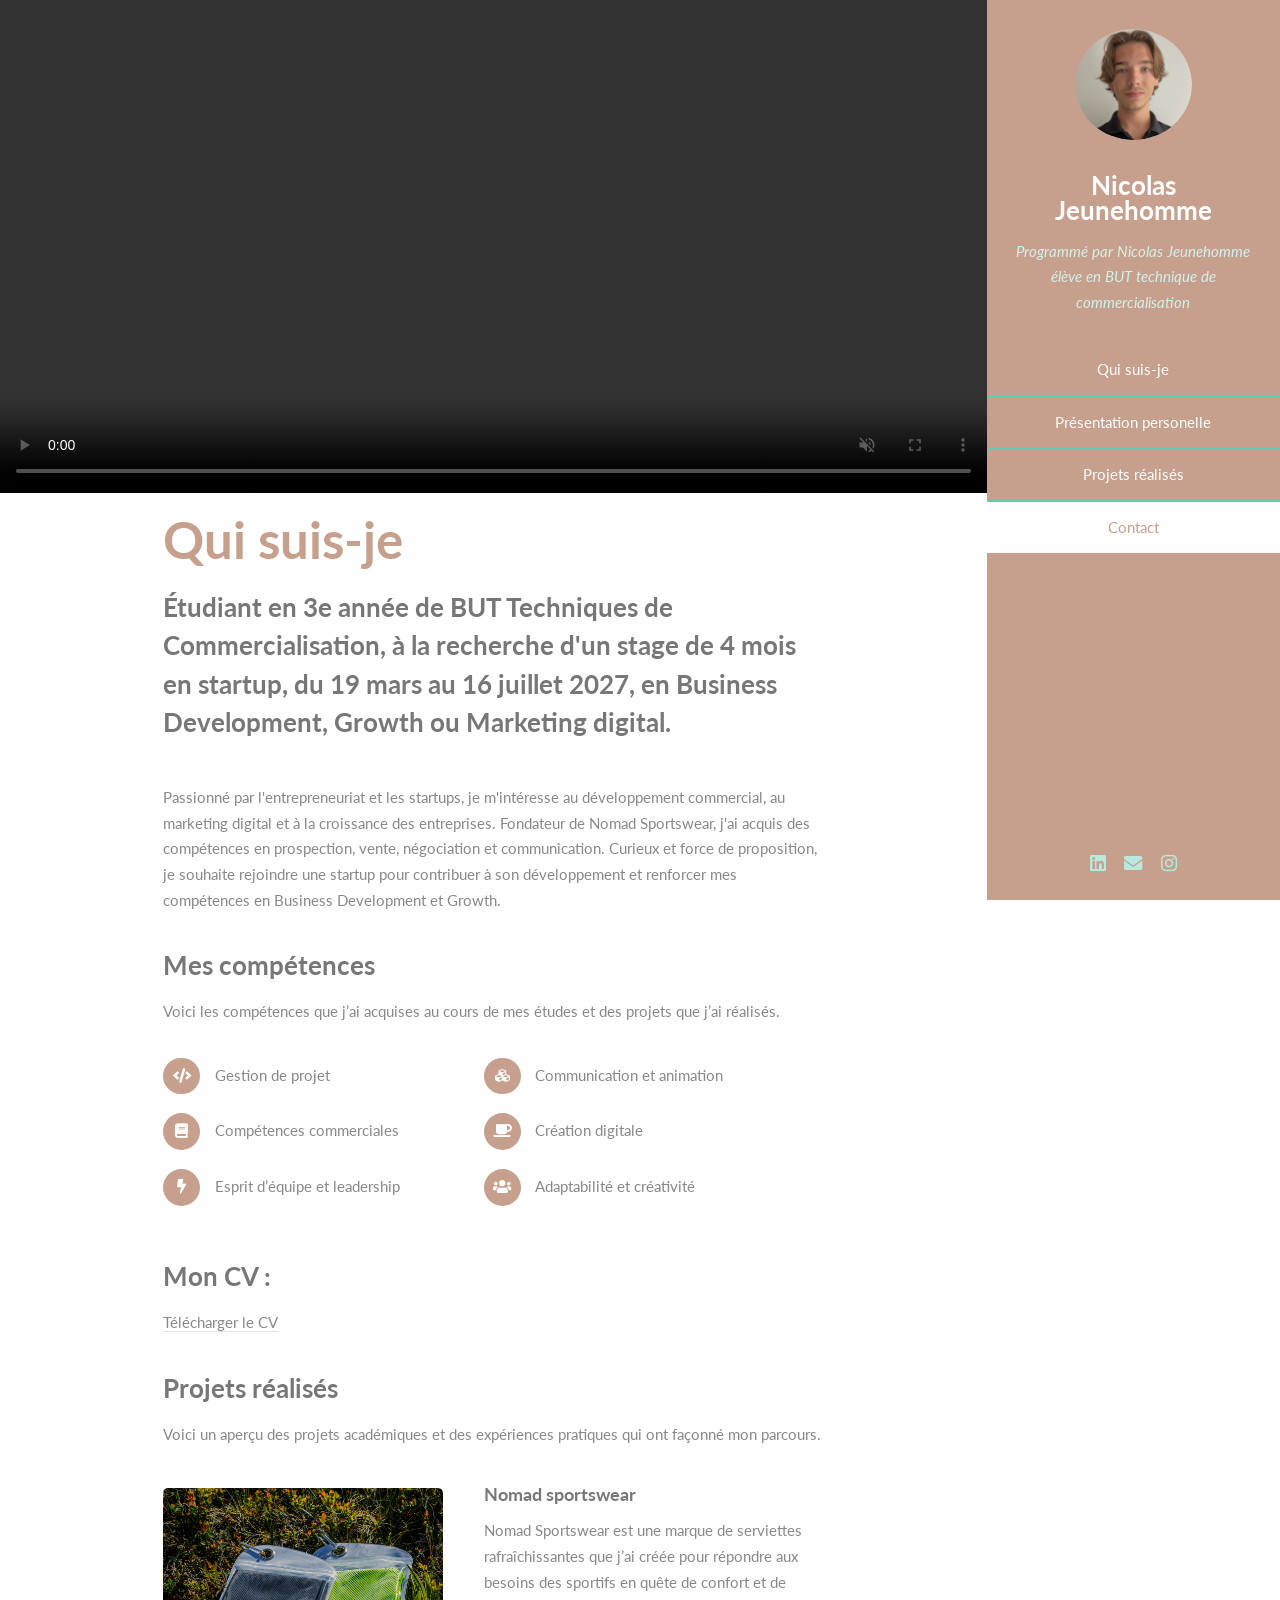
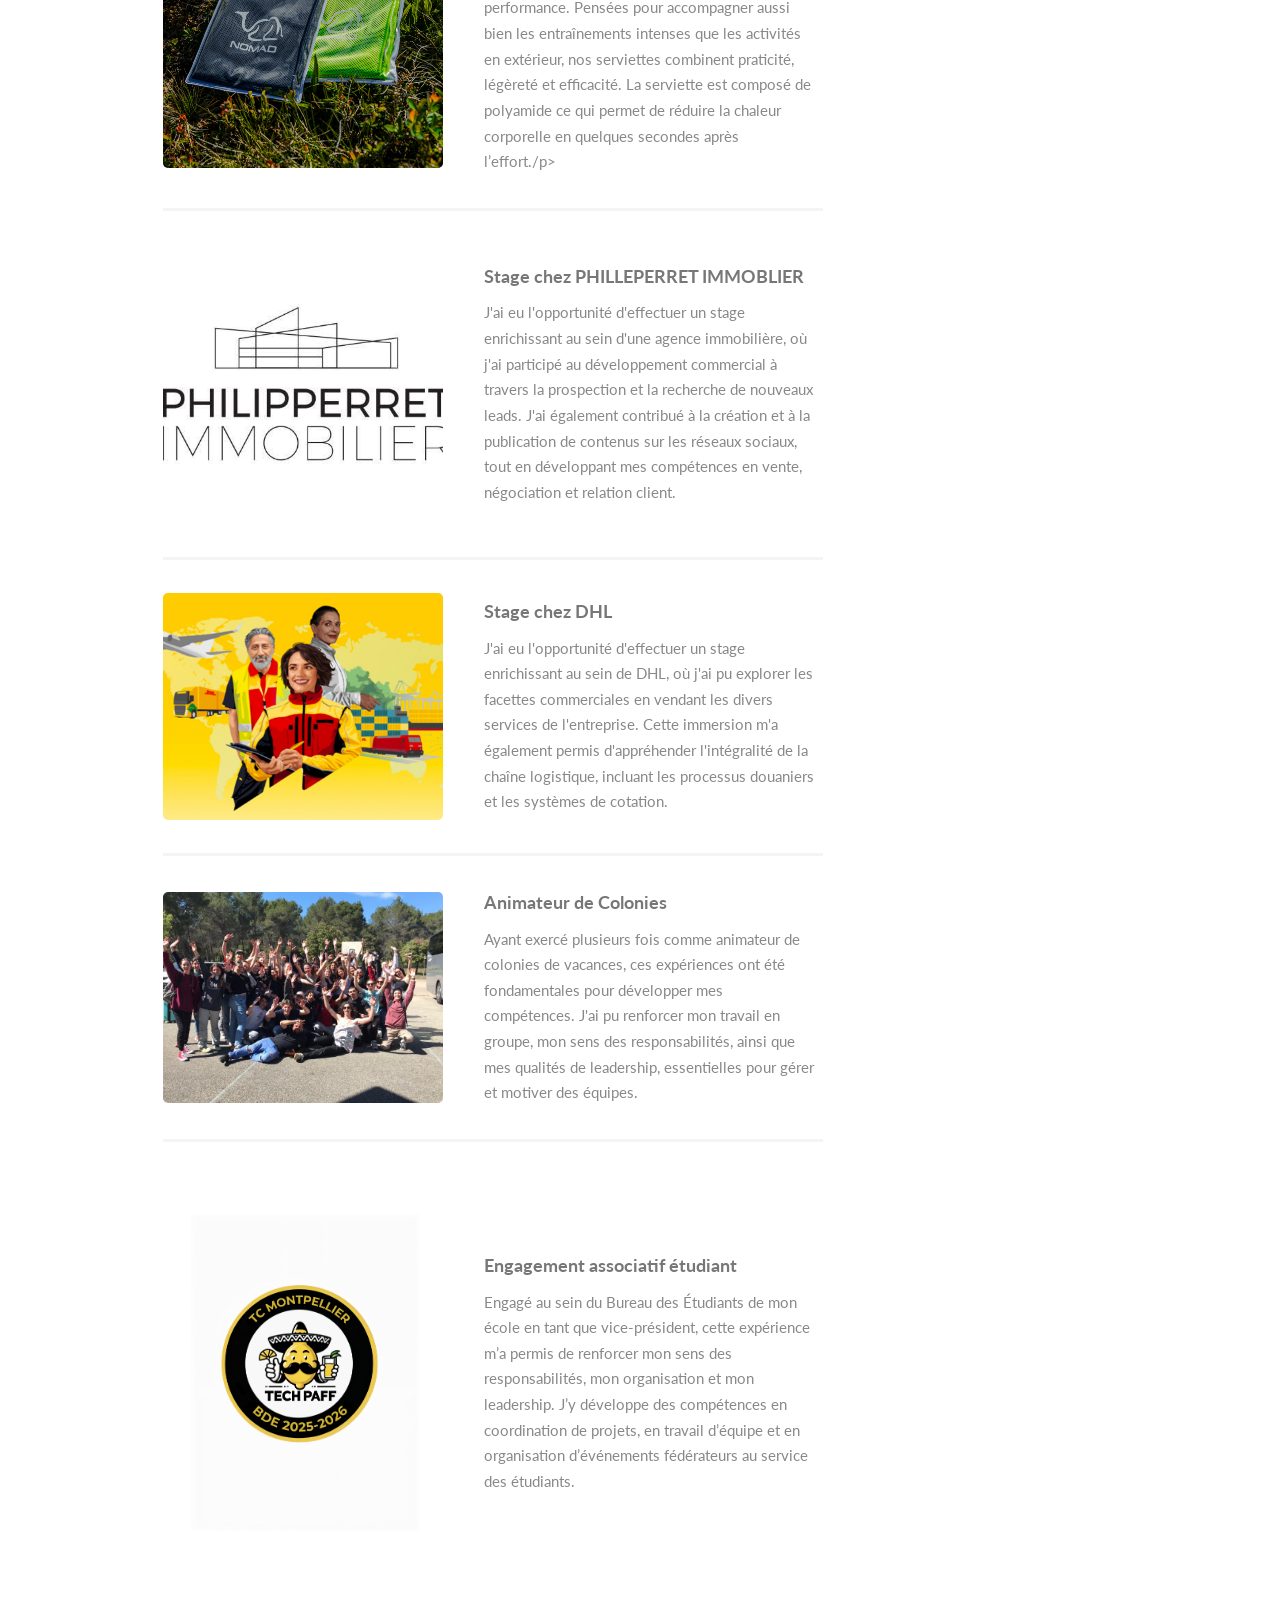
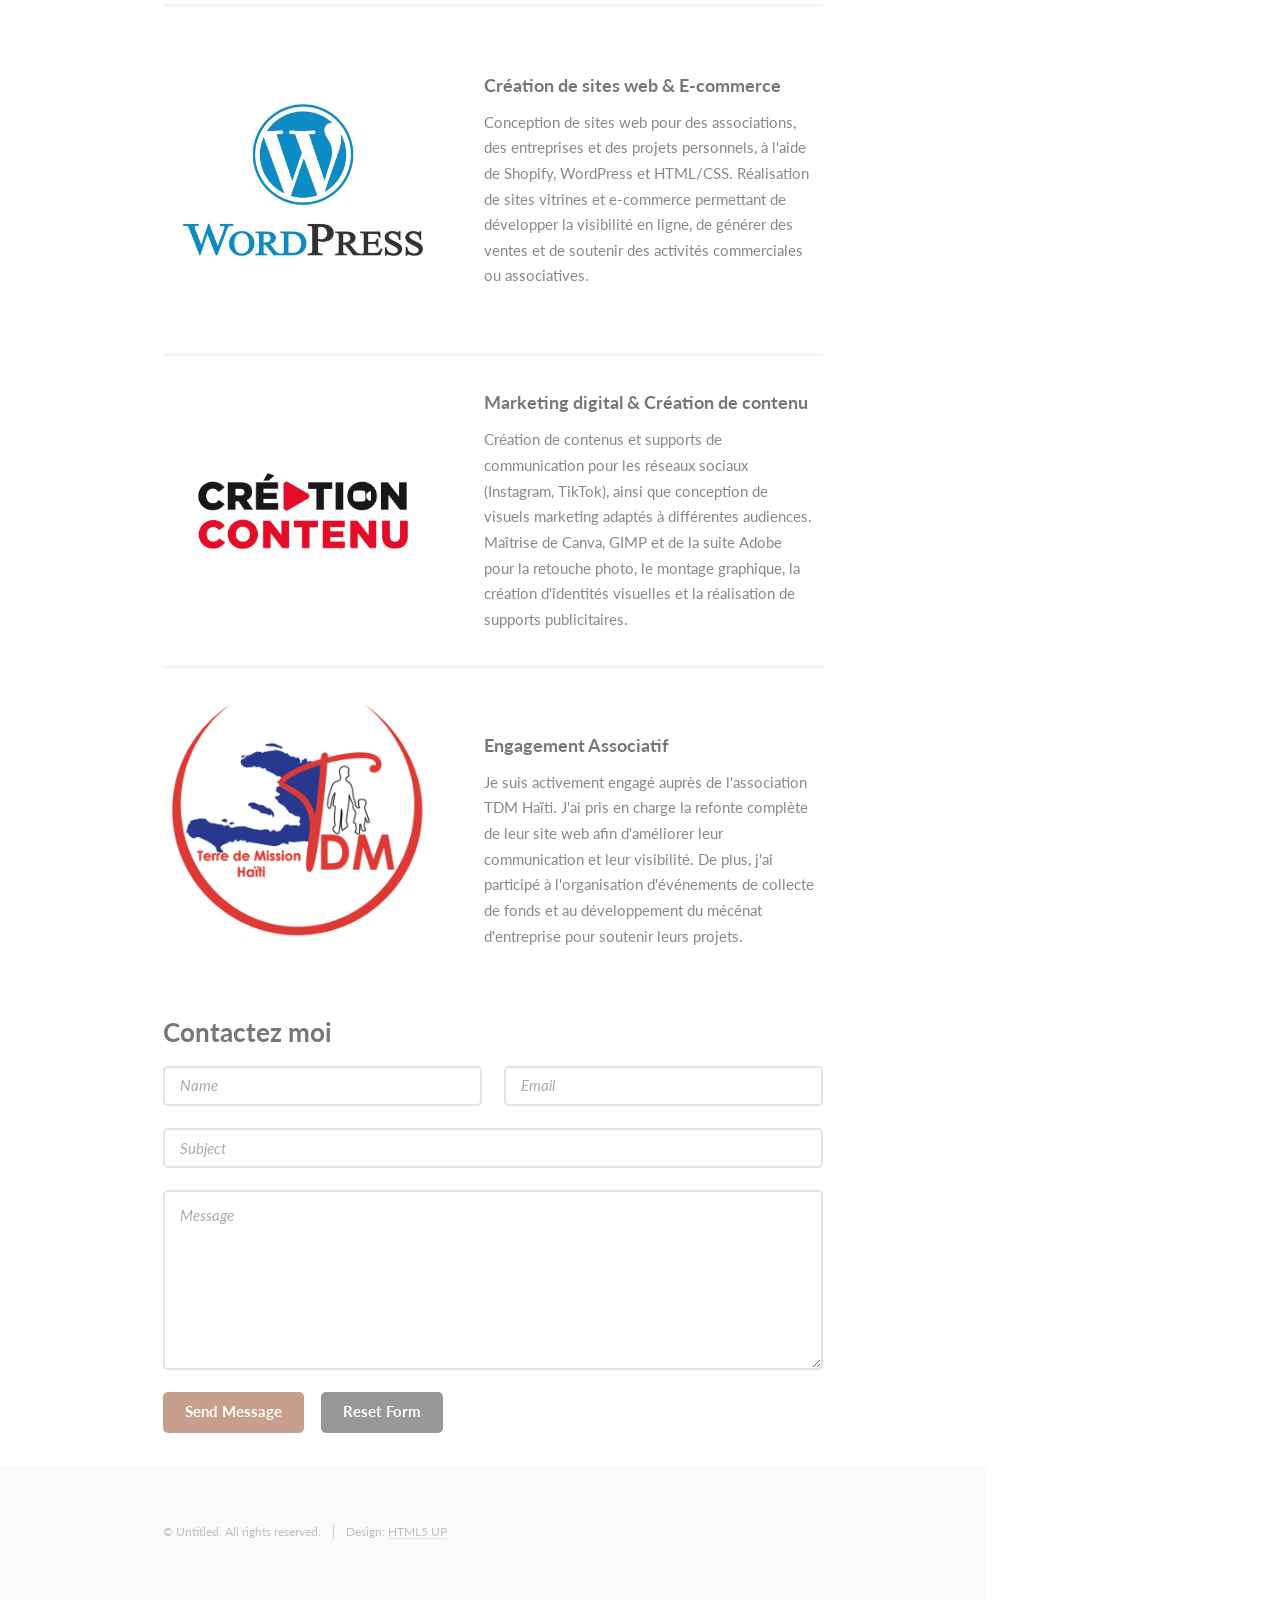
<file: index.html>
<!DOCTYPE HTML>
<!--
	Read Only by HTML5 UP
	html5up.net | @ajlkn
	Free for personal and commercial use under the CCA 3.0 license (html5up.net/license)
-->
<html>
	<head>
		<title>Read Only by HTML5 UP</title>
		<meta charset="utf-8" />
		<meta name="viewport" content="width=device-width, initial-scale=1, user-scalable=no" />
		<link rel="stylesheet" href="assets/css/main.css" />
	</head>
	<body class="is-preload">

		<!-- Header -->
			<section id="header">
				<header>
					<span class="image avatar"><img src="images/image_avatarrrr.png" alt="" /></span>
					<h1 id="logo"><a href="#">Nicolas Jeunehomme</a></h1>
					<p>Programmé par Nicolas Jeunehomme élève en BUT technique de commercialisation</p>
				</header>
				<nav id="nav">
					<ul>
						<li><a href="#one" class="active">Qui suis-je</a></li>
						<li><a href="#two">Présentation personelle</a></li>
						<li><a href="#three">Projets réalisés</a></li>
						<li><a href="#four">Contact</a></li>
					</ul>
				</nav>
				<footer>
					<ul class="icons">
						<li><a href="https://www.linkedin.com/in/nicolas-jeunehomme-6516492aa/" class="icon brands fa-linkedin"><span class="label">linkedin</span></a></li>
						<li><a href="mailto:jeunehomme.nicola@gmail.com" class="icon solid fa-envelope"><span class="label">Email</span></a></li>
						<li><a href="https://www.instagram.com/nicolas_jnm/" class="icon brands fa-instagram"><span class="label">Instagram</span></a></li>
					</ul>
				</footer>
			</section>

		<!-- Wrapper -->
			<div id="wrapper">

				<!-- Main -->
					<div id="main">

						<!-- One -->
							<section id="one">
								</div>
								<div class="video-banner" data-position="center">
       							<video controls autoplay loop muted width="100%">
            					<source src="images/video.mp4" type="video/mp4" />
            					
        						</video>

								<div class="container">


									<header class="major">
										<h2>Qui suis-je</h2>
										<p>Étudiant en 3e année de BUT Techniques de Commercialisation, à la recherche d'un stage de 4 mois en startup, du 19 mars au 16 juillet 2027, en Business Development, Growth ou Marketing digital.</p>
									</header>
									<p>Passionné par l'entrepreneuriat et les startups, je m'intéresse au développement commercial, au marketing digital et à la croissance des entreprises. Fondateur de Nomad Sportswear, j'ai acquis des compétences en prospection, vente, négociation et communication. Curieux et force de proposition, je souhaite rejoindre une startup pour contribuer à son développement et renforcer mes compétences en Business Development et Growth.</p>
								</div>
							</section>

						<!-- Two -->
							<section id="two">
								<div class="container">
									<h3>Mes compétences</h3>
									<p>Voici les compétences que j’ai acquises au cours de mes études et des projets que j’ai réalisés.</p>
									<ul class="feature-icons">
										<li class="icon solid fa-code">Gestion de projet</li>
										<li class="icon solid fa-cubes">Communication et animation</li>
										<li class="icon solid fa-book">Compétences commerciales</li>
										<li class="icon solid fa-coffee">Création digitale</li>
										<li class="icon solid fa-bolt">Esprit d’équipe et leadership</li>
										<li class="icon solid fa-users">Adaptabilité et créativité</li>
									</ul>
								</div>
							</section>
							<section id="two">
								<div class="container">
									<h3>Mon CV : </h3>
									
									<p><a href="cvnico.pdf">Télécharger le CV</a></p>

  									
    						


								
								</div>
							</section>

						<!-- Three -->
							<section id="three">
								<div class="container">
									<h3>Projets réalisés</h3>
									<p>Voici un aperçu des projets académiques et des expériences pratiques qui ont façonné mon parcours.</p>
									<div class="features">
										<article>
											<a href="https://nomadsportswear.fr/" class="image"><img src="images/nomad.jpg" alt="" /></a>
											<div class="inner">
												<h4>Nomad sportswear</h4>
												<p>Nomad Sportswear est une marque de serviettes rafraîchissantes que j’ai créée pour répondre aux besoins des sportifs en quête de confort et de performance. Pensées pour accompagner aussi bien les entraînements intenses que les activités en extérieur, nos serviettes combinent praticité, légèreté et efficacité. La serviette est composé de polyamide ce qui permet de réduire la chaleur corporelle en quelques secondes après l’effort./p>
											</div>
										</article>
										<article>
											<a class="image"><img src="images/perret.png" alt="" /></a>
											<div class="inner">
												<h4>Stage chez PHILLEPERRET IMMOBLIER</h4>
												<p>J'ai eu l'opportunité d'effectuer un stage enrichissant au sein d'une agence immobilière, où j'ai participé au développement commercial à travers la prospection et la recherche de nouveaux leads. J'ai également contribué à la création et à la publication de contenus sur les réseaux sociaux, tout en développant mes compétences en vente, négociation et relation client.</p>
											</div>
										</article>
										<article>
											<a class="image"><img src="images/dhl.png" alt="" /></a>
											<div class="inner">
												<h4>Stage chez DHL</h4>
												<p>J'ai eu l'opportunité d'effectuer un stage enrichissant au sein de DHL, où j'ai pu explorer les facettes commerciales en vendant les divers services de l'entreprise. Cette immersion m'a également permis d'appréhender l'intégralité de la chaîne logistique, incluant les processus douaniers et les systèmes de cotation.</p>
											</div>
										</article>
										<article>
											<a class="image"><img src="images/animation.JPG" alt="" /></a>
											<div class="inner">
												<h4>Animateur de Colonies</h4>
												<p>Ayant exercé plusieurs fois comme animateur de colonies de vacances, ces expériences ont été fondamentales pour développer mes compétences. J'ai pu renforcer mon travail en groupe, mon sens des responsabilités, ainsi que mes qualités de leadership, essentielles pour gérer et motiver des équipes.</p>
											</div>
										</article>
										<article>
											<a class="image"><img src="images/bde_tc.PNG" alt="" /></a>
											<div class="inner">
												<h4>Engagement associatif étudiant</h4>
												<p>Engagé au sein du Bureau des Étudiants de mon école en tant que vice-président, cette expérience m’a permis de renforcer mon sens des responsabilités, mon organisation et mon leadership. J’y développe des compétences en coordination de projets, en travail d’équipe et en organisation d’événements fédérateurs au service des étudiants.</p>
											</div>
										</article>
										<article>
											<a class="image"><img src="images/wordpress.png" alt="" /></a>
											<div class="inner">
												<h4>Création de sites web & E-commerce</h4>
												<p>Conception de sites web pour des associations, des entreprises et des projets personnels, à l'aide de Shopify, WordPress et HTML/CSS. Réalisation de sites vitrines et e-commerce permettant de développer la visibilité en ligne, de générer des ventes et de soutenir des activités commerciales ou associatives.</p>
											</div>
										</article>
										<article>
											<a class="image"><img src="images/creationcontenu.png" alt="" /></a>
											<div class="inner">
												<h4>Marketing digital & Création de contenu</h4>
												<p>Création de contenus et supports de communication pour les réseaux sociaux (Instagram, TikTok), ainsi que conception de visuels marketing adaptés à différentes audiences. Maîtrise de Canva, GIMP et de la suite Adobe pour la retouche photo, le montage graphique, la création d'identités visuelles et la réalisation de supports publicitaires.</p>
											</div>
										</article>
										<article>
										<article>
											<a href="https://tdmhaiti.org/" class="image"><img src="images/tdmhaiti.png" alt="" /></a>
											<div class="inner">
												<h4>Engagement Associatif</h4>
												<p>Je suis activement engagé auprès de l'association TDM Haïti. J'ai pris en charge la refonte complète de leur site web afin d'améliorer leur communication et leur visibilité. De plus, j'ai participé à l'organisation d'événements de collecte de fonds et au développement du mécénat d'entreprise pour soutenir leurs projets.</p>
											</div>
										</article>
									</div>
								</div>
							</section>

						<!-- Four -->
							<section id="four">
								<div class="container">
									<h3>Contactez moi</h3>
									<form method="post" action="#">
										<div class="row gtr-uniform">
											<div class="col-6 col-12-xsmall"><input type="text" name="name" id="name" placeholder="Name" /></div>
											<div class="col-6 col-12-xsmall"><input type="email" name="email" id="email" placeholder="Email" /></div>
											<div class="col-12"><input type="text" name="subject" id="subject" placeholder="Subject" /></div>
											<div class="col-12"><textarea name="message" id="message" placeholder="Message" rows="6"></textarea></div>
											<div class="col-12">
												<ul class="actions">
													<li><input type="submit" class="primary" value="Send Message" /></li>
													<li><input type="reset" value="Reset Form" /></li>
												</ul>
											</div>
										</div>
									</form>
								</div>
							</section>

						<!-- Five -->
						<!--
							<section id="five">
								<div class="container">
									<h3>Elements</h3>

									<section>
										<h4>Text</h4>
										<p>This is <b>bold</b> and this is <strong>strong</strong>. This is <i>italic</i> and this is <em>emphasized</em>.
										This is <sup>superscript</sup> text and this is <sub>subscript</sub> text.
										This is <u>underlined</u> and this is code: <code>for (;;) { ... }</code>. Finally, <a href="#">this is a link</a>.</p>
										<hr />
										<header>
											<h4>Heading with a Subtitle</h4>
											<p>Lorem ipsum dolor sit amet nullam id egestas urna aliquam</p>
										</header>
										<p>Nunc lacinia ante nunc ac lobortis. Interdum adipiscing gravida odio porttitor sem non mi integer non faucibus ornare mi ut ante amet placerat aliquet. Volutpat eu sed ante lacinia sapien lorem accumsan varius montes viverra nibh in adipiscing blandit tempus accumsan.</p>
										<header>
											<h5>Heading with a Subtitle</h5>
											<p>Lorem ipsum dolor sit amet nullam id egestas urna aliquam</p>
										</header>
										<p>Nunc lacinia ante nunc ac lobortis. Interdum adipiscing gravida odio porttitor sem non mi integer non faucibus ornare mi ut ante amet placerat aliquet. Volutpat eu sed ante lacinia sapien lorem accumsan varius montes viverra nibh in adipiscing blandit tempus accumsan.</p>
										<hr />
										<h2>Heading Level 2</h2>
										<h3>Heading Level 3</h3>
										<h4>Heading Level 4</h4>
										<h5>Heading Level 5</h5>
										<h6>Heading Level 6</h6>
										<hr />
										<h5>Blockquote</h5>
										<blockquote>Fringilla nisl. Donec accumsan interdum nisi, quis tincidunt felis sagittis eget tempus euismod. Vestibulum ante ipsum primis in faucibus vestibulum. Blandit adipiscing eu felis iaculis volutpat ac adipiscing accumsan faucibus. Vestibulum ante ipsum primis in faucibus lorem ipsum dolor sit amet nullam adipiscing eu felis.</blockquote>
										<h5>Preformatted</h5>
										<pre><code>i = 0;

while (!deck.isInOrder()) {
    print 'Iteration ' + i;
    deck.shuffle();
    i++;
}

print 'It took ' + i + ' iterations to sort the deck.';</code></pre>
									</section>

									<section>
										<h4>Lists</h4>
										<div class="row">
											<div class="col-6 col-12-xsmall">
												<h5>Unordered</h5>
												<ul>
													<li>Dolor pulvinar etiam magna etiam.</li>
													<li>Sagittis adipiscing lorem eleifend.</li>
													<li>Felis enim feugiat dolore viverra.</li>
												</ul>
												<h5>Alternate</h5>
												<ul class="alt">
													<li>Dolor pulvinar etiam magna etiam.</li>
													<li>Sagittis adipiscing lorem eleifend.</li>
													<li>Felis enim feugiat dolore viverra.</li>
												</ul>
											</div>
											<div class="col-6 col-12-xsmall">
												<h5>Ordered</h5>
												<ol>
													<li>Dolor pulvinar etiam magna etiam.</li>
													<li>Etiam vel felis at lorem sed viverra.</li>
													<li>Felis enim feugiat dolore viverra.</li>
													<li>Dolor pulvinar etiam magna etiam.</li>
													<li>Etiam vel felis at lorem sed viverra.</li>
													<li>Felis enim feugiat dolore viverra.</li>
												</ol>
												<h5>Icons</h5>
												<ul class="icons">
													<li><a href="#" class="icon brands fa-twitter"><span class="label">Twitter</span></a></li>
													<li><a href="#" class="icon brands fa-facebook-f"><span class="label">Facebook</span></a></li>
													<li><a href="#" class="icon brands fa-instagram"><span class="label">Instagram</span></a></li>
													<li><a href="#" class="icon brands fa-github"><span class="label">Github</span></a></li>
													<li><a href="#" class="icon brands fa-dribbble"><span class="label">Dribbble</span></a></li>
													<li><a href="#" class="icon brands fa-tumblr"><span class="label">Tumblr</span></a></li>
												</ul>
											</div>
										</div>
										<h5>Actions</h5>
										<ul class="actions">
											<li><a href="#" class="button primary">Default</a></li>
											<li><a href="#" class="button">Default</a></li>
											<li><a href="#" class="button alt">Default</a></li>
										</ul>
										<ul class="actions small">
											<li><a href="#" class="button primary small">Small</a></li>
											<li><a href="#" class="button small">Small</a></li>
											<li><a href="#" class="button alt small">Small</a></li>
										</ul>
										<div class="row">
											<div class="col-3 col-6-medium col-12-xsmall">
												<ul class="actions stacked">
													<li><a href="#" class="button primary">Default</a></li>
													<li><a href="#" class="button">Default</a></li>
													<li><a href="#" class="button alt">Default</a></li>
												</ul>
											</div>
											<div class="col-3 col-6 col-12-xsmall">
												<ul class="actions stacked">
													<li><a href="#" class="button primary small">Small</a></li>
													<li><a href="#" class="button small">Small</a></li>
													<li><a href="#" class="button alt small">Small</a></li>
												</ul>
											</div>
											<div class="col-3 col-6-medium col-12-xsmall">
												<ul class="actions stacked">
													<li><a href="#" class="button primary fit">Default</a></li>
													<li><a href="#" class="button fit">Default</a></li>
													<li><a href="#" class="button alt fit">Default</a></li>
												</ul>
											</div>
											<div class="col-3 col-6-medium col-12-xsmall">
												<ul class="actions stacked">
													<li><a href="#" class="button primary small fit">Small</a></li>
													<li><a href="#" class="button small fit">Small</a></li>
													<li><a href="#" class="button alt small fit">Small</a></li>
												</ul>
											</div>
										</div>
									</section>

									<section>
										<h4>Table</h4>
										<h5>Default</h5>
										<div class="table-wrapper">
											<table>
												<thead>
													<tr>
														<th>Name</th>
														<th>Description</th>
														<th>Price</th>
													</tr>
												</thead>
												<tbody>
													<tr>
														<td>Item One</td>
														<td>Ante turpis integer aliquet porttitor.</td>
														<td>29.99</td>
													</tr>
													<tr>
														<td>Item Two</td>
														<td>Vis ac commodo adipiscing arcu aliquet.</td>
														<td>19.99</td>
													</tr>
													<tr>
														<td>Item Three</td>
														<td> Morbi faucibus arcu accumsan lorem.</td>
														<td>29.99</td>
													</tr>
													<tr>
														<td>Item Four</td>
														<td>Vitae integer tempus condimentum.</td>
														<td>19.99</td>
													</tr>
													<tr>
														<td>Item Five</td>
														<td>Ante turpis integer aliquet porttitor.</td>
														<td>29.99</td>
													</tr>
												</tbody>
												<tfoot>
													<tr>
														<td colspan="2"></td>
														<td>100.00</td>
													</tr>
												</tfoot>
											</table>
										</div>

										<h5>Alternate</h5>
										<div class="table-wrapper">
											<table class="alt">
												<thead>
													<tr>
														<th>Name</th>
														<th>Description</th>
														<th>Price</th>
													</tr>
												</thead>
												<tbody>
													<tr>
														<td>Item One</td>
														<td>Ante turpis integer aliquet porttitor.</td>
														<td>29.99</td>
													</tr>
													<tr>
														<td>Item Two</td>
														<td>Vis ac commodo adipiscing arcu aliquet.</td>
														<td>19.99</td>
													</tr>
													<tr>
														<td>Item Three</td>
														<td> Morbi faucibus arcu accumsan lorem.</td>
														<td>29.99</td>
													</tr>
													<tr>
														<td>Item Four</td>
														<td>Vitae integer tempus condimentum.</td>
														<td>19.99</td>
													</tr>
													<tr>
														<td>Item Five</td>
														<td>Ante turpis integer aliquet porttitor.</td>
														<td>29.99</td>
													</tr>
												</tbody>
												<tfoot>
													<tr>
														<td colspan="2"></td>
														<td>100.00</td>
													</tr>
												</tfoot>
											</table>
										</div>
									</section>

									<section>
										<h4>Buttons</h4>
										<ul class="actions">
											<li><a href="#" class="button primary">Primary</a></li>
											<li><a href="#" class="button">Default</a></li>
											<li><a href="#" class="button alt">Alternate</a></li>
										</ul>
										<ul class="actions">
											<li><a href="#" class="button primary large">Large</a></li>
											<li><a href="#" class="button">Default</a></li>
											<li><a href="#" class="button alt small">Small</a></li>
										</ul>
										<ul class="actions fit">
											<li><a href="#" class="button primary fit">Fit</a></li>
											<li><a href="#" class="button fit">Fit</a></li>
											<li><a href="#" class="button alt fit">Fit</a></li>
										</ul>
										<ul class="actions fit small">
											<li><a href="#" class="button primary fit small">Fit + Small</a></li>
											<li><a href="#" class="button fit small">Fit + Small</a></li>
											<li><a href="#" class="button alt fit small">Fit + Small</a></li>
										</ul>
										<ul class="actions">
											<li><a href="#" class="button primary icon solid fa-download">Icon</a></li>
											<li><a href="#" class="button icon solid fa-download">Icon</a></li>
											<li><a href="#" class="button alt icon solid fa-check">Icon</a></li>
										</ul>
										<ul class="actions">
											<li><span class="button primary disabled">Primary</span></li>
											<li><span class="button disabled">Default</span></li>
											<li><span class="button alt disabled">Alternate</span></li>
										</ul>
									</section>

									<section>
										<h4>Form</h4>
										<form method="post" action="#">
											<div class="row gtr-uniform">
												<div class="col-6 col-12-xsmall">
													<input type="text" name="demo-name" id="demo-name" value="" placeholder="Name" />
												</div>
												<div class="col-6 col-12-xsmall">
													<input type="email" name="demo-email" id="demo-email" value="" placeholder="Email" />
												</div>
												<div class="col-12">
													<select name="demo-category" id="demo-category">
														<option value="">- Category -</option>
														<option value="1">Manufacturing</option>
														<option value="1">Shipping</option>
														<option value="1">Administration</option>
														<option value="1">Human Resources</option>
													</select>
												</div>
												<div class="col-4 col-12-medium">
													<input type="radio" id="demo-priority-low" name="demo-priority" checked>
													<label for="demo-priority-low">Low Priority</label>
												</div>
												<div class="col-4 col-12-medium">
													<input type="radio" id="demo-priority-normal" name="demo-priority">
													<label for="demo-priority-normal">Normal Priority</label>
												</div>
												<div class="col-4 col-12-medium">
													<input type="radio" id="demo-priority-high" name="demo-priority">
													<label for="demo-priority-high">High Priority</label>
												</div>
												<div class="col-6 col-12-medium">
													<input type="checkbox" id="demo-copy" name="demo-copy">
													<label for="demo-copy">Email me a copy of this message</label>
												</div>
												<div class="col-6 col-12-medium">
													<input type="checkbox" id="demo-human" name="demo-human" checked>
													<label for="demo-human">I am a human and not a robot</label>
												</div>
												<div class="col-12">
													<textarea name="demo-message" id="demo-message" placeholder="Enter your message" rows="6"></textarea>
												</div>
												<div class="col-12">
													<ul class="actions">
														<li><input type="submit" value="Send Message" /></li>
														<li><input type="reset" value="Reset" class="alt" /></li>
													</ul>
												</div>
											</div>
										</form>
									</section>

									<section>
										<h4>Image</h4>
										<h5>Fit</h5>
										<span class="image fit"><img src="images/banner.jpg" alt="" /></span>
										<div class="box alt">
											<div class="row gtr-50 gtr-uniform">
												<div class="col-4"><span class="image fit"><img src="images/pic01.jpg" alt="" /></span></div>
												<div class="col-4"><span class="image fit"><img src="images/pic02.jpg" alt="" /></span></div>
												<div class="col-4"><span class="image fit"><img src="images/pic03.jpg" alt="" /></span></div>
												<div class="col-4"><span class="image fit"><img src="images/pic02.jpg" alt="" /></span></div>
												<div class="col-4"><span class="image fit"><img src="images/pic03.jpg" alt="" /></span></div>
												<div class="col-4"><span class="image fit"><img src="images/pic01.jpg" alt="" /></span></div>
												<div class="col-4"><span class="image fit"><img src="images/pic03.jpg" alt="" /></span></div>
												<div class="col-4"><span class="image fit"><img src="images/pic01.jpg" alt="" /></span></div>
												<div class="col-4"><span class="image fit"><img src="images/pic02.jpg" alt="" /></span></div>
											</div>
										</div>
										<h5>Left &amp; Right</h5>
										<p><span class="image left"><img src="images/avatar.jpg" alt="" /></span>Fringilla nisl. Donec accumsan interdum nisi, quis tincidunt felis sagittis eget. tempus euismod. Vestibulum ante ipsum primis in faucibus vestibulum. Blandit adipiscing eu felis iaculis volutpat ac adipiscing accumsan eu faucibus. Integer ac pellentesque praesent tincidunt felis sagittis eget. tempus euismod. Vestibulum ante ipsum primis in faucibus vestibulum. Blandit adipiscing eu felis iaculis volutpat ac adipiscing accumsan eu faucibus. Integer ac pellentesque praesent. Donec accumsan interdum nisi, quis tincidunt felis sagittis eget. tempus euismod. Vestibulum ante ipsum primis in faucibus vestibulum. Blandit adipiscing eu felis iaculis volutpat ac adipiscing accumsan eu faucibus. Integer ac pellentesque praesent tincidunt felis sagittis eget. tempus euismod. Vestibulum ante ipsum primis in faucibus vestibulum. Blandit adipiscing eu felis iaculis volutpat ac adipiscing accumsan eu faucibus. Integer ac pellentesque praesent.</p>
										<p><span class="image right"><img src="images/avatar.jpg" alt="" /></span>Fringilla nisl. Donec accumsan interdum nisi, quis tincidunt felis sagittis eget. tempus euismod. Vestibulum ante ipsum primis in faucibus vestibulum. Blandit adipiscing eu felis iaculis volutpat ac adipiscing accumsan eu faucibus. Integer ac pellentesque praesent tincidunt felis sagittis eget. tempus euismod. Vestibulum ante ipsum primis in faucibus vestibulum. Blandit adipiscing eu felis iaculis volutpat ac adipiscing accumsan eu faucibus. Integer ac pellentesque praesent. Donec accumsan interdum nisi, quis tincidunt felis sagittis eget. tempus euismod. Vestibulum ante ipsum primis in faucibus vestibulum. Blandit adipiscing eu felis iaculis volutpat ac adipiscing accumsan eu faucibus. Integer ac pellentesque praesent tincidunt felis sagittis eget. tempus euismod. Vestibulum ante ipsum primis in faucibus vestibulum. Blandit adipiscing eu felis iaculis volutpat ac adipiscing accumsan eu faucibus. Integer ac pellentesque praesent.</p>
									</section>

								</div>
							</section>
						-->

					</div>

				<!-- Footer -->
					<section id="footer">
						<div class="container">
							<ul class="copyright">
								<li>&copy; Untitled. All rights reserved.</li><li>Design: <a href="http://html5up.net">HTML5 UP</a></li>
							</ul>
						</div>
					</section>

			</div>

		<!-- Scripts -->
			<script src="assets/js/jquery.min.js"></script>
			<script src="assets/js/jquery.scrollex.min.js"></script>
			<script src="assets/js/jquery.scrolly.min.js"></script>
			<script src="assets/js/browser.min.js"></script>
			<script src="assets/js/breakpoints.min.js"></script>
			<script src="assets/js/util.js"></script>
			<script src="assets/js/main.js"></script>

	</body>
</html>
</file>
<file: assets/css/main.css>
@import url("fontawesome-all.min.css");
@import url("https://fonts.googleapis.com/css?family=Lato:400,400italic,700,700italic|Source+Code+Pro:400");

/*
	Read Only by HTML5 UP
	html5up.net | @ajlkn
	Free for personal and commercial use under the CCA 3.0 license (html5up.net/license)
*/

html, body, div, span, applet, object,
iframe, h1, h2, h3, h4, h5, h6, p, blockquote,
pre, a, abbr, acronym, address, big, cite,
code, del, dfn, em, img, ins, kbd, q, s, samp,
small, strike, strong, sub, sup, tt, var, b,
u, i, center, dl, dt, dd, ol, ul, li, fieldset,
form, label, legend, table, caption, tbody,
tfoot, thead, tr, th, td, article, aside,
canvas, details, embed, figure, figcaption,
footer, header, hgroup, menu, nav, output, ruby,
section, summary, time, mark, audio, video {
	margin: 0;
	padding: 0;
	border: 0;
	font-size: 100%;
	font: inherit;
	vertical-align: baseline;}

article, aside, details, figcaption, figure,
footer, header, hgroup, menu, nav, section {
	display: block;}

body {
	line-height: 1;
}

ol, ul {
	list-style: none;
}

blockquote, q {
	quotes: none;
}

	blockquote:before, blockquote:after, q:before, q:after {
		content: '';
		content: none;
	}

table {
	border-collapse: collapse;
	border-spacing: 0;
}

body {
	-webkit-text-size-adjust: none;
}

mark {
	background-color: transparent;
	color: inherit;
}

input::-moz-focus-inner {
	border: 0;
	padding: 0;
}

input, select, textarea {
	-moz-appearance: none;
	-webkit-appearance: none;
	-ms-appearance: none;
	appearance: none;
}

/* Basic */

	html {
		box-sizing: border-box;
	}

	*, *:before, *:after {
		box-sizing: inherit;
	}

	body {
		background: #fff;
	}

		body.is-preload *, body.is-preload *:before, body.is-preload *:after {
			-moz-animation: none !important;
			-webkit-animation: none !important;
			-ms-animation: none !important;
			animation: none !important;
			-moz-transition: none !important;
			-webkit-transition: none !important;
			-ms-transition: none !important;
			transition: none !important;
		}

	body, input, select, textarea {
		color: #888;
		font-family: "Lato", sans-serif;
		font-size: 16pt;
		font-weight: 400;
		line-height: 1.75em;
	}

	a {
		-moz-transition: color 0.2s ease-in-out, border-color 0.2s ease-in-out;
		-webkit-transition: color 0.2s ease-in-out, border-color 0.2s ease-in-out;
		-ms-transition: color 0.2s ease-in-out, border-color 0.2s ease-in-out;
		transition: color 0.2s ease-in-out, border-color 0.2s ease-in-out;
		border-bottom: solid 1px #e4e4e4;
		color: inherit;
		text-decoration: none;
	}

		a:hover {
			border-bottom-color: transparent;
			color: #c79f8d !important;
		}

	strong, b {
		color: #777;
		font-weight: 700;
	}

	em, i {
		font-style: italic;
	}

	p {
		margin: 0 0 2.25em 0;
	}

	h1, h2, h3, h4, h5, h6 {
		color: #777;
		font-weight: 700;
		line-height: 1em;
		margin: 0 0 0.5625em 0;
	}

		h1 a, h2 a, h3 a, h4 a, h5 a, h6 a {
			border: 0;
			color: inherit;
			text-decoration: none;
		}

	h2 {
		font-size: 2em;
		line-height: 1.5em;
	}

	h3 {
		font-size: 1.75em;
		line-height: 1.5em;
	}

	h4 {
		font-size: 1.25em;
		line-height: 1.5em;
	}

	h5 {
		font-size: 0.9em;
		line-height: 1.5em;
	}

	h6 {
		font-size: 0.7em;
		line-height: 1.5em;
	}

	sub {
		font-size: 0.8em;
		position: relative;
		top: 0.5em;
	}

	sup {
		font-size: 0.8em;
		position: relative;
		top: -0.5em;
	}

	hr {
		border: 0;
		border-bottom: solid 2px #f4f4f4;
		margin: 2.25em 0;
	}

		hr.major {
			margin: 3.375em 0;
		}

	blockquote {
		border-left: solid 8px #e4e4e4;
		font-style: italic;
		margin: 0 0 2.25em 0;
		padding: 0.5em 0 0.5em 2em;
	}

	code {
		background: #555;
		border-radius: 5px;
		color: #fff;
		font-family: "Source Code Pro", monospace;
		font-size: 0.9em;
		margin: 0 0.25em;
		padding: 0.25em 0.65em;
	}

	pre {
		font-family: "Source Code Pro", monospace;
		font-size: 0.9em;
		margin: 0 0 2.25em 0;
	}

		pre code {
			-webkit-overflow-scrolling: touch;
			display: block;
			line-height: 1.5em;
			overflow-x: auto;
			padding: 1em 1.5em;
		}

	.align-left {
		text-align: left;
	}

	.align-center {
		text-align: center;
	}

	.align-right {
		text-align: right;
	}

/* Row */

	.row {
		display: flex;
		flex-wrap: wrap;
		box-sizing: border-box;
		align-items: stretch;
	}

		.row > * {
			box-sizing: border-box;
		}

		.row.gtr-uniform > * > :last-child {
			margin-bottom: 0;
		}

		.row.aln-left {
			justify-content: flex-start;
		}

		.row.aln-center {
			justify-content: center;
		}

		.row.aln-right {
			justify-content: flex-end;
		}

		.row.aln-top {
			align-items: flex-start;
		}

		.row.aln-middle {
			align-items: center;
		}

		.row.aln-bottom {
			align-items: flex-end;
		}

		.row > .imp {
			order: -1;
		}

		.row > .col-1 {
			width: 8.33333%;
		}

		.row > .off-1 {
			margin-left: 8.33333%;
		}

		.row > .col-2 {
			width: 16.66667%;
		}

		.row > .off-2 {
			margin-left: 16.66667%;
		}

		.row > .col-3 {
			width: 25%;
		}

		.row > .off-3 {
			margin-left: 25%;
		}

		.row > .col-4 {
			width: 33.33333%;
		}

		.row > .off-4 {
			margin-left: 33.33333%;
		}

		.row > .col-5 {
			width: 41.66667%;
		}

		.row > .off-5 {
			margin-left: 41.66667%;
		}

		.row > .col-6 {
			width: 50%;
		}

		.row > .off-6 {
			margin-left: 50%;
		}

		.row > .col-7 {
			width: 58.33333%;
		}

		.row > .off-7 {
			margin-left: 58.33333%;
		}

		.row > .col-8 {
			width: 66.66667%;
		}

		.row > .off-8 {
			margin-left: 66.66667%;
		}

		.row > .col-9 {
			width: 75%;
		}

		.row > .off-9 {
			margin-left: 75%;
		}

		.row > .col-10 {
			width: 83.33333%;
		}

		.row > .off-10 {
			margin-left: 83.33333%;
		}

		.row > .col-11 {
			width: 91.66667%;
		}

		.row > .off-11 {
			margin-left: 91.66667%;
		}

		.row > .col-12 {
			width: 100%;
		}

		.row > .off-12 {
			margin-left: 100%;
		}

		.row.gtr-0 {
			margin-top: 0;
			margin-left: 0em;
		}

			.row.gtr-0 > * {
				padding: 0 0 0 0em;
			}

			.row.gtr-0.gtr-uniform {
				margin-top: 0em;
			}

				.row.gtr-0.gtr-uniform > * {
					padding-top: 0em;
				}

		.row.gtr-25 {
			margin-top: 0;
			margin-left: -0.5em;
		}

			.row.gtr-25 > * {
				padding: 0 0 0 0.5em;
			}

			.row.gtr-25.gtr-uniform {
				margin-top: -0.5em;
			}

				.row.gtr-25.gtr-uniform > * {
					padding-top: 0.5em;
				}

		.row.gtr-50 {
			margin-top: 0;
			margin-left: -1em;
		}

			.row.gtr-50 > * {
				padding: 0 0 0 1em;
			}

			.row.gtr-50.gtr-uniform {
				margin-top: -1em;
			}

				.row.gtr-50.gtr-uniform > * {
					padding-top: 1em;
				}

		.row {
			margin-top: 0;
			margin-left: -2em;
		}

			.row > * {
				padding: 0 0 0 2em;
			}

			.row.gtr-uniform {
				margin-top: -2em;
			}

				.row.gtr-uniform > * {
					padding-top: 2em;
				}

		.row.gtr-150 {
			margin-top: 0;
			margin-left: -3em;
		}

			.row.gtr-150 > * {
				padding: 0 0 0 3em;
			}

			.row.gtr-150.gtr-uniform {
				margin-top: -3em;
			}

				.row.gtr-150.gtr-uniform > * {
					padding-top: 3em;
				}

		.row.gtr-200 {
			margin-top: 0;
			margin-left: -4em;
		}

			.row.gtr-200 > * {
				padding: 0 0 0 4em;
			}

			.row.gtr-200.gtr-uniform {
				margin-top: -4em;
			}

				.row.gtr-200.gtr-uniform > * {
					padding-top: 4em;
				}

		@media screen and (max-width: 1680px) {

			.row {
				display: flex;
				flex-wrap: wrap;
				box-sizing: border-box;
				align-items: stretch;
			}

				.row > * {
					box-sizing: border-box;
				}

				.row.gtr-uniform > * > :last-child {
					margin-bottom: 0;
				}

				.row.aln-left {
					justify-content: flex-start;
				}

				.row.aln-center {
					justify-content: center;
				}

				.row.aln-right {
					justify-content: flex-end;
				}

				.row.aln-top {
					align-items: flex-start;
				}

				.row.aln-middle {
					align-items: center;
				}

				.row.aln-bottom {
					align-items: flex-end;
				}

				.row > .imp-xlarge {
					order: -1;
				}

				.row > .col-1-xlarge {
					width: 8.33333%;
				}

				.row > .off-1-xlarge {
					margin-left: 8.33333%;
				}

				.row > .col-2-xlarge {
					width: 16.66667%;
				}

				.row > .off-2-xlarge {
					margin-left: 16.66667%;
				}

				.row > .col-3-xlarge {
					width: 25%;
				}

				.row > .off-3-xlarge {
					margin-left: 25%;
				}

				.row > .col-4-xlarge {
					width: 33.33333%;
				}

				.row > .off-4-xlarge {
					margin-left: 33.33333%;
				}

				.row > .col-5-xlarge {
					width: 41.66667%;
				}

				.row > .off-5-xlarge {
					margin-left: 41.66667%;
				}

				.row > .col-6-xlarge {
					width: 50%;
				}

				.row > .off-6-xlarge {
					margin-left: 50%;
				}

				.row > .col-7-xlarge {
					width: 58.33333%;
				}

				.row > .off-7-xlarge {
					margin-left: 58.33333%;
				}

				.row > .col-8-xlarge {
					width: 66.66667%;
				}

				.row > .off-8-xlarge {
					margin-left: 66.66667%;
				}

				.row > .col-9-xlarge {
					width: 75%;
				}

				.row > .off-9-xlarge {
					margin-left: 75%;
				}

				.row > .col-10-xlarge {
					width: 83.33333%;
				}

				.row > .off-10-xlarge {
					margin-left: 83.33333%;
				}

				.row > .col-11-xlarge {
					width: 91.66667%;
				}

				.row > .off-11-xlarge {
					margin-left: 91.66667%;
				}

				.row > .col-12-xlarge {
					width: 100%;
				}

				.row > .off-12-xlarge {
					margin-left: 100%;
				}

				.row.gtr-0 {
					margin-top: 0;
					margin-left: 0em;
				}

					.row.gtr-0 > * {
						padding: 0 0 0 0em;
					}

					.row.gtr-0.gtr-uniform {
						margin-top: 0em;
					}

						.row.gtr-0.gtr-uniform > * {
							padding-top: 0em;
						}

				.row.gtr-25 {
					margin-top: 0;
					margin-left: -0.5em;
				}

					.row.gtr-25 > * {
						padding: 0 0 0 0.5em;
					}

					.row.gtr-25.gtr-uniform {
						margin-top: -0.5em;
					}

						.row.gtr-25.gtr-uniform > * {
							padding-top: 0.5em;
						}

				.row.gtr-50 {
					margin-top: 0;
					margin-left: -1em;
				}

					.row.gtr-50 > * {
						padding: 0 0 0 1em;
					}

					.row.gtr-50.gtr-uniform {
						margin-top: -1em;
					}

						.row.gtr-50.gtr-uniform > * {
							padding-top: 1em;
						}

				.row {
					margin-top: 0;
					margin-left: -2em;
				}

					.row > * {
						padding: 0 0 0 2em;
					}

					.row.gtr-uniform {
						margin-top: -2em;
					}

						.row.gtr-uniform > * {
							padding-top: 2em;
						}

				.row.gtr-150 {
					margin-top: 0;
					margin-left: -3em;
				}

					.row.gtr-150 > * {
						padding: 0 0 0 3em;
					}

					.row.gtr-150.gtr-uniform {
						margin-top: -3em;
					}

						.row.gtr-150.gtr-uniform > * {
							padding-top: 3em;
						}

				.row.gtr-200 {
					margin-top: 0;
					margin-left: -4em;
				}

					.row.gtr-200 > * {
						padding: 0 0 0 4em;
					}

					.row.gtr-200.gtr-uniform {
						margin-top: -4em;
					}

						.row.gtr-200.gtr-uniform > * {
							padding-top: 4em;
						}

		}

		@media screen and (max-width: 1280px) {

			.row {
				display: flex;
				flex-wrap: wrap;
				box-sizing: border-box;
				align-items: stretch;
			}

				.row > * {
					box-sizing: border-box;
				}

				.row.gtr-uniform > * > :last-child {
					margin-bottom: 0;
				}

				.row.aln-left {
					justify-content: flex-start;
				}

				.row.aln-center {
					justify-content: center;
				}

				.row.aln-right {
					justify-content: flex-end;
				}

				.row.aln-top {
					align-items: flex-start;
				}

				.row.aln-middle {
					align-items: center;
				}

				.row.aln-bottom {
					align-items: flex-end;
				}

				.row > .imp-large {
					order: -1;
				}

				.row > .col-1-large {
					width: 8.33333%;
				}

				.row > .off-1-large {
					margin-left: 8.33333%;
				}

				.row > .col-2-large {
					width: 16.66667%;
				}

				.row > .off-2-large {
					margin-left: 16.66667%;
				}

				.row > .col-3-large {
					width: 25%;
				}

				.row > .off-3-large {
					margin-left: 25%;
				}

				.row > .col-4-large {
					width: 33.33333%;
				}

				.row > .off-4-large {
					margin-left: 33.33333%;
				}

				.row > .col-5-large {
					width: 41.66667%;
				}

				.row > .off-5-large {
					margin-left: 41.66667%;
				}

				.row > .col-6-large {
					width: 50%;
				}

				.row > .off-6-large {
					margin-left: 50%;
				}

				.row > .col-7-large {
					width: 58.33333%;
				}

				.row > .off-7-large {
					margin-left: 58.33333%;
				}

				.row > .col-8-large {
					width: 66.66667%;
				}

				.row > .off-8-large {
					margin-left: 66.66667%;
				}

				.row > .col-9-large {
					width: 75%;
				}

				.row > .off-9-large {
					margin-left: 75%;
				}

				.row > .col-10-large {
					width: 83.33333%;
				}

				.row > .off-10-large {
					margin-left: 83.33333%;
				}

				.row > .col-11-large {
					width: 91.66667%;
				}

				.row > .off-11-large {
					margin-left: 91.66667%;
				}

				.row > .col-12-large {
					width: 100%;
				}

				.row > .off-12-large {
					margin-left: 100%;
				}

				.row.gtr-0 {
					margin-top: 0;
					margin-left: 0em;
				}

					.row.gtr-0 > * {
						padding: 0 0 0 0em;
					}

					.row.gtr-0.gtr-uniform {
						margin-top: 0em;
					}

						.row.gtr-0.gtr-uniform > * {
							padding-top: 0em;
						}

				.row.gtr-25 {
					margin-top: 0;
					margin-left: -0.375em;
				}

					.row.gtr-25 > * {
						padding: 0 0 0 0.375em;
					}

					.row.gtr-25.gtr-uniform {
						margin-top: -0.375em;
					}

						.row.gtr-25.gtr-uniform > * {
							padding-top: 0.375em;
						}

				.row.gtr-50 {
					margin-top: 0;
					margin-left: -0.75em;
				}

					.row.gtr-50 > * {
						padding: 0 0 0 0.75em;
					}

					.row.gtr-50.gtr-uniform {
						margin-top: -0.75em;
					}

						.row.gtr-50.gtr-uniform > * {
							padding-top: 0.75em;
						}

				.row {
					margin-top: 0;
					margin-left: -1.5em;
				}

					.row > * {
						padding: 0 0 0 1.5em;
					}

					.row.gtr-uniform {
						margin-top: -1.5em;
					}

						.row.gtr-uniform > * {
							padding-top: 1.5em;
						}

				.row.gtr-150 {
					margin-top: 0;
					margin-left: -2.25em;
				}

					.row.gtr-150 > * {
						padding: 0 0 0 2.25em;
					}

					.row.gtr-150.gtr-uniform {
						margin-top: -2.25em;
					}

						.row.gtr-150.gtr-uniform > * {
							padding-top: 2.25em;
						}

				.row.gtr-200 {
					margin-top: 0;
					margin-left: -3em;
				}

					.row.gtr-200 > * {
						padding: 0 0 0 3em;
					}

					.row.gtr-200.gtr-uniform {
						margin-top: -3em;
					}

						.row.gtr-200.gtr-uniform > * {
							padding-top: 3em;
						}

		}

		@media screen and (max-width: 1024px) {

			.row {
				display: flex;
				flex-wrap: wrap;
				box-sizing: border-box;
				align-items: stretch;
			}

				.row > * {
					box-sizing: border-box;
				}

				.row.gtr-uniform > * > :last-child {
					margin-bottom: 0;
				}

				.row.aln-left {
					justify-content: flex-start;
				}

				.row.aln-center {
					justify-content: center;
				}

				.row.aln-right {
					justify-content: flex-end;
				}

				.row.aln-top {
					align-items: flex-start;
				}

				.row.aln-middle {
					align-items: center;
				}

				.row.aln-bottom {
					align-items: flex-end;
				}

				.row > .imp-medium {
					order: -1;
				}

				.row > .col-1-medium {
					width: 8.33333%;
				}

				.row > .off-1-medium {
					margin-left: 8.33333%;
				}

				.row > .col-2-medium {
					width: 16.66667%;
				}

				.row > .off-2-medium {
					margin-left: 16.66667%;
				}

				.row > .col-3-medium {
					width: 25%;
				}

				.row > .off-3-medium {
					margin-left: 25%;
				}

				.row > .col-4-medium {
					width: 33.33333%;
				}

				.row > .off-4-medium {
					margin-left: 33.33333%;
				}

				.row > .col-5-medium {
					width: 41.66667%;
				}

				.row > .off-5-medium {
					margin-left: 41.66667%;
				}

				.row > .col-6-medium {
					width: 50%;
				}

				.row > .off-6-medium {
					margin-left: 50%;
				}

				.row > .col-7-medium {
					width: 58.33333%;
				}

				.row > .off-7-medium {
					margin-left: 58.33333%;
				}

				.row > .col-8-medium {
					width: 66.66667%;
				}

				.row > .off-8-medium {
					margin-left: 66.66667%;
				}

				.row > .col-9-medium {
					width: 75%;
				}

				.row > .off-9-medium {
					margin-left: 75%;
				}

				.row > .col-10-medium {
					width: 83.33333%;
				}

				.row > .off-10-medium {
					margin-left: 83.33333%;
				}

				.row > .col-11-medium {
					width: 91.66667%;
				}

				.row > .off-11-medium {
					margin-left: 91.66667%;
				}

				.row > .col-12-medium {
					width: 100%;
				}

				.row > .off-12-medium {
					margin-left: 100%;
				}

				.row.gtr-0 {
					margin-top: 0;
					margin-left: 0em;
				}

					.row.gtr-0 > * {
						padding: 0 0 0 0em;
					}

					.row.gtr-0.gtr-uniform {
						margin-top: 0em;
					}

						.row.gtr-0.gtr-uniform > * {
							padding-top: 0em;
						}

				.row.gtr-25 {
					margin-top: 0;
					margin-left: -0.375em;
				}

					.row.gtr-25 > * {
						padding: 0 0 0 0.375em;
					}

					.row.gtr-25.gtr-uniform {
						margin-top: -0.375em;
					}

						.row.gtr-25.gtr-uniform > * {
							padding-top: 0.375em;
						}

				.row.gtr-50 {
					margin-top: 0;
					margin-left: -0.75em;
				}

					.row.gtr-50 > * {
						padding: 0 0 0 0.75em;
					}

					.row.gtr-50.gtr-uniform {
						margin-top: -0.75em;
					}

						.row.gtr-50.gtr-uniform > * {
							padding-top: 0.75em;
						}

				.row {
					margin-top: 0;
					margin-left: -1.5em;
				}

					.row > * {
						padding: 0 0 0 1.5em;
					}

					.row.gtr-uniform {
						margin-top: -1.5em;
					}

						.row.gtr-uniform > * {
							padding-top: 1.5em;
						}

				.row.gtr-150 {
					margin-top: 0;
					margin-left: -2.25em;
				}

					.row.gtr-150 > * {
						padding: 0 0 0 2.25em;
					}

					.row.gtr-150.gtr-uniform {
						margin-top: -2.25em;
					}

						.row.gtr-150.gtr-uniform > * {
							padding-top: 2.25em;
						}

				.row.gtr-200 {
					margin-top: 0;
					margin-left: -3em;
				}

					.row.gtr-200 > * {
						padding: 0 0 0 3em;
					}

					.row.gtr-200.gtr-uniform {
						margin-top: -3em;
					}

						.row.gtr-200.gtr-uniform > * {
							padding-top: 3em;
						}

		}

		@media screen and (max-width: 736px) {

			.row {
				display: flex;
				flex-wrap: wrap;
				box-sizing: border-box;
				align-items: stretch;
			}

				.row > * {
					box-sizing: border-box;
				}

				.row.gtr-uniform > * > :last-child {
					margin-bottom: 0;
				}

				.row.aln-left {
					justify-content: flex-start;
				}

				.row.aln-center {
					justify-content: center;
				}

				.row.aln-right {
					justify-content: flex-end;
				}

				.row.aln-top {
					align-items: flex-start;
				}

				.row.aln-middle {
					align-items: center;
				}

				.row.aln-bottom {
					align-items: flex-end;
				}

				.row > .imp-small {
					order: -1;
				}

				.row > .col-1-small {
					width: 8.33333%;
				}

				.row > .off-1-small {
					margin-left: 8.33333%;
				}

				.row > .col-2-small {
					width: 16.66667%;
				}

				.row > .off-2-small {
					margin-left: 16.66667%;
				}

				.row > .col-3-small {
					width: 25%;
				}

				.row > .off-3-small {
					margin-left: 25%;
				}

				.row > .col-4-small {
					width: 33.33333%;
				}

				.row > .off-4-small {
					margin-left: 33.33333%;
				}

				.row > .col-5-small {
					width: 41.66667%;
				}

				.row > .off-5-small {
					margin-left: 41.66667%;
				}

				.row > .col-6-small {
					width: 50%;
				}

				.row > .off-6-small {
					margin-left: 50%;
				}

				.row > .col-7-small {
					width: 58.33333%;
				}

				.row > .off-7-small {
					margin-left: 58.33333%;
				}

				.row > .col-8-small {
					width: 66.66667%;
				}

				.row > .off-8-small {
					margin-left: 66.66667%;
				}

				.row > .col-9-small {
					width: 75%;
				}

				.row > .off-9-small {
					margin-left: 75%;
				}

				.row > .col-10-small {
					width: 83.33333%;
				}

				.row > .off-10-small {
					margin-left: 83.33333%;
				}

				.row > .col-11-small {
					width: 91.66667%;
				}

				.row > .off-11-small {
					margin-left: 91.66667%;
				}

				.row > .col-12-small {
					width: 100%;
				}

				.row > .off-12-small {
					margin-left: 100%;
				}

				.row.gtr-0 {
					margin-top: 0;
					margin-left: 0em;
				}

					.row.gtr-0 > * {
						padding: 0 0 0 0em;
					}

					.row.gtr-0.gtr-uniform {
						margin-top: 0em;
					}

						.row.gtr-0.gtr-uniform > * {
							padding-top: 0em;
						}

				.row.gtr-25 {
					margin-top: 0;
					margin-left: -0.3125em;
				}

					.row.gtr-25 > * {
						padding: 0 0 0 0.3125em;
					}

					.row.gtr-25.gtr-uniform {
						margin-top: -0.3125em;
					}

						.row.gtr-25.gtr-uniform > * {
							padding-top: 0.3125em;
						}

				.row.gtr-50 {
					margin-top: 0;
					margin-left: -0.625em;
				}

					.row.gtr-50 > * {
						padding: 0 0 0 0.625em;
					}

					.row.gtr-50.gtr-uniform {
						margin-top: -0.625em;
					}

						.row.gtr-50.gtr-uniform > * {
							padding-top: 0.625em;
						}

				.row {
					margin-top: 0;
					margin-left: -1.25em;
				}

					.row > * {
						padding: 0 0 0 1.25em;
					}

					.row.gtr-uniform {
						margin-top: -1.25em;
					}

						.row.gtr-uniform > * {
							padding-top: 1.25em;
						}

				.row.gtr-150 {
					margin-top: 0;
					margin-left: -1.875em;
				}

					.row.gtr-150 > * {
						padding: 0 0 0 1.875em;
					}

					.row.gtr-150.gtr-uniform {
						margin-top: -1.875em;
					}

						.row.gtr-150.gtr-uniform > * {
							padding-top: 1.875em;
						}

				.row.gtr-200 {
					margin-top: 0;
					margin-left: -2.5em;
				}

					.row.gtr-200 > * {
						padding: 0 0 0 2.5em;
					}

					.row.gtr-200.gtr-uniform {
						margin-top: -2.5em;
					}

						.row.gtr-200.gtr-uniform > * {
							padding-top: 2.5em;
						}

		}

		@media screen and (max-width: 480px) {

			.row {
				display: flex;
				flex-wrap: wrap;
				box-sizing: border-box;
				align-items: stretch;
			}

				.row > * {
					box-sizing: border-box;
				}

				.row.gtr-uniform > * > :last-child {
					margin-bottom: 0;
				}

				.row.aln-left {
					justify-content: flex-start;
				}

				.row.aln-center {
					justify-content: center;
				}

				.row.aln-right {
					justify-content: flex-end;
				}

				.row.aln-top {
					align-items: flex-start;
				}

				.row.aln-middle {
					align-items: center;
				}

				.row.aln-bottom {
					align-items: flex-end;
				}

				.row > .imp-xsmall {
					order: -1;
				}

				.row > .col-1-xsmall {
					width: 8.33333%;
				}

				.row > .off-1-xsmall {
					margin-left: 8.33333%;
				}

				.row > .col-2-xsmall {
					width: 16.66667%;
				}

				.row > .off-2-xsmall {
					margin-left: 16.66667%;
				}

				.row > .col-3-xsmall {
					width: 25%;
				}

				.row > .off-3-xsmall {
					margin-left: 25%;
				}

				.row > .col-4-xsmall {
					width: 33.33333%;
				}

				.row > .off-4-xsmall {
					margin-left: 33.33333%;
				}

				.row > .col-5-xsmall {
					width: 41.66667%;
				}

				.row > .off-5-xsmall {
					margin-left: 41.66667%;
				}

				.row > .col-6-xsmall {
					width: 50%;
				}

				.row > .off-6-xsmall {
					margin-left: 50%;
				}

				.row > .col-7-xsmall {
					width: 58.33333%;
				}

				.row > .off-7-xsmall {
					margin-left: 58.33333%;
				}

				.row > .col-8-xsmall {
					width: 66.66667%;
				}

				.row > .off-8-xsmall {
					margin-left: 66.66667%;
				}

				.row > .col-9-xsmall {
					width: 75%;
				}

				.row > .off-9-xsmall {
					margin-left: 75%;
				}

				.row > .col-10-xsmall {
					width: 83.33333%;
				}

				.row > .off-10-xsmall {
					margin-left: 83.33333%;
				}

				.row > .col-11-xsmall {
					width: 91.66667%;
				}

				.row > .off-11-xsmall {
					margin-left: 91.66667%;
				}

				.row > .col-12-xsmall {
					width: 100%;
				}

				.row > .off-12-xsmall {
					margin-left: 100%;
				}

				.row.gtr-0 {
					margin-top: 0;
					margin-left: 0em;
				}

					.row.gtr-0 > * {
						padding: 0 0 0 0em;
					}

					.row.gtr-0.gtr-uniform {
						margin-top: 0em;
					}

						.row.gtr-0.gtr-uniform > * {
							padding-top: 0em;
						}

				.row.gtr-25 {
					margin-top: 0;
					margin-left: -0.3125em;
				}

					.row.gtr-25 > * {
						padding: 0 0 0 0.3125em;
					}

					.row.gtr-25.gtr-uniform {
						margin-top: -0.3125em;
					}

						.row.gtr-25.gtr-uniform > * {
							padding-top: 0.3125em;
						}

				.row.gtr-50 {
					margin-top: 0;
					margin-left: -0.625em;
				}

					.row.gtr-50 > * {
						padding: 0 0 0 0.625em;
					}

					.row.gtr-50.gtr-uniform {
						margin-top: -0.625em;
					}

						.row.gtr-50.gtr-uniform > * {
							padding-top: 0.625em;
						}

				.row {
					margin-top: 0;
					margin-left: -1.25em;
				}

					.row > * {
						padding: 0 0 0 1.25em;
					}

					.row.gtr-uniform {
						margin-top: -1.25em;
					}

						.row.gtr-uniform > * {
							padding-top: 1.25em;
						}

				.row.gtr-150 {
					margin-top: 0;
					margin-left: -1.875em;
				}

					.row.gtr-150 > * {
						padding: 0 0 0 1.875em;
					}

					.row.gtr-150.gtr-uniform {
						margin-top: -1.875em;
					}

						.row.gtr-150.gtr-uniform > * {
							padding-top: 1.875em;
						}

				.row.gtr-200 {
					margin-top: 0;
					margin-left: -2.5em;
				}

					.row.gtr-200 > * {
						padding: 0 0 0 2.5em;
					}

					.row.gtr-200.gtr-uniform {
						margin-top: -2.5em;
					}

						.row.gtr-200.gtr-uniform > * {
							padding-top: 2.5em;
						}

		}

/* Container */

	.container {
		margin: 0 auto;
		max-width: calc(100% - 4.5em);
		width: 45em;
	}

		.container.xsmall {
			width: 11.25em;
		}

		.container.small {
			width: 22.5em;
		}

		.container.medium {
			width: 33.75em;
		}

		.container.large {
			width: 56.25em;
		}

		.container.xlarge {
			width: 67.5em;
		}

		.container.max {
			width: 100%;
		}

		@media screen and (max-width: 1024px) {

			.container {
				width: 100% !important;
			}

		}

		@media screen and (max-width: 480px) {

			.container {
				max-width: calc(100% - 3.375em);
			}

		}

/* Section/Article */

	section.special, article.special {
		text-align: center;
	}

	header p {
		color: #aaa;
		position: relative;
		margin: 0 0 1.6875em 0;
	}

	header h2 + p {
		font-size: 1.25em;
		margin-top: -0.5em;
		line-height: 1.5em;
	}

	header h3 + p {
		font-size: 1.1em;
		margin-top: -0.35em;
		line-height: 1.5em;
	}

	header h4 + p,
	header h5 + p,
	header h6 + p {
		font-size: 0.9em;
		margin-top: -0.25em;
		line-height: 1.5em;
	}

	header.major h2 {
		color: #c79f8d;
		font-size: 3.5em;
	}

		header.major h2 + p {
			color: #777;
			font-size: 1.75em;
			font-weight: 700;
			margin-top: -0.75em;
		}

/* Form */

	form {
		margin: 0 0 2.25em 0;
	}

	label {
		color: #777;
		display: block;
		font-size: 0.9em;
		font-weight: 700;
		margin: 0 0 1.125em 0;
	}

	input::-moz-focus-inner {
		border: 0;
		padding: 0;
	}

	input[type="text"],
	input[type="password"],
	input[type="email"],
	select,
	textarea {
		-moz-appearance: none;
		-webkit-appearance: none;
		-ms-appearance: none;
		appearance: none;
		border-radius: 5px;
		border: none;
		border: solid 2px #e4e4e4;
		color: inherit;
		display: block;
		outline: 0;
		padding: 0 1em;
		text-decoration: none;
		width: 100%;
	}

		input[type="text"]:invalid,
		input[type="password"]:invalid,
		input[type="email"]:invalid,
		select:invalid,
		textarea:invalid {
			box-shadow: none;
		}

		input[type="text"]:focus,
		input[type="password"]:focus,
		input[type="email"]:focus,
		select:focus,
		textarea:focus {
			border-color: #c79f8d;
		}

	select {
		background-image: url("data:image/svg+xml;charset=utf8,%3Csvg xmlns='http://www.w3.org/2000/svg' width='40' height='40' preserveAspectRatio='none' viewBox='0 0 40 40'%3E%3Cpath d='M9.4,12.3l10.4,10.4l10.4-10.4c0.2-0.2,0.5-0.4,0.9-0.4c0.3,0,0.6,0.1,0.9,0.4l3.3,3.3c0.2,0.2,0.4,0.5,0.4,0.9 c0,0.4-0.1,0.6-0.4,0.9L20.7,31.9c-0.2,0.2-0.5,0.4-0.9,0.4c-0.3,0-0.6-0.1-0.9-0.4L4.3,17.3c-0.2-0.2-0.4-0.5-0.4-0.9 c0-0.4,0.1-0.6,0.4-0.9l3.3-3.3c0.2-0.2,0.5-0.4,0.9-0.4S9.1,12.1,9.4,12.3z' fill='%23e4e4e4' /%3E%3C/svg%3E");
		background-size: 1.25em;
		background-repeat: no-repeat;
		background-position: calc(100% - 1em) center;
		height: 2.75em;
		padding-right: 2.75em;
		text-overflow: ellipsis;
	}

		select option {
			color: #777;
			background: #fff;
		}

		select:focus::-ms-value {
			background-color: transparent;
		}

		select::-ms-expand {
			display: none;
		}

	input[type="text"],
	input[type="password"],
	input[type="email"],
	select {
		height: 2.75em;
	}

	textarea {
		padding: 0.75em 1em;
	}

	input[type="checkbox"],
	input[type="radio"] {
		-moz-appearance: none;
		-webkit-appearance: none;
		-ms-appearance: none;
		appearance: none;
		display: block;
		float: left;
		margin-right: -2em;
		opacity: 0;
		width: 1em;
		z-index: -1;
	}

		input[type="checkbox"] + label,
		input[type="radio"] + label {
			text-decoration: none;
			color: #888;
			cursor: pointer;
			display: inline-block;
			font-size: 1em;
			font-weight: 400;
			padding-left: 2.4em;
			padding-right: 0.75em;
			position: relative;
		}

			input[type="checkbox"] + label:before,
			input[type="radio"] + label:before {
				-moz-osx-font-smoothing: grayscale;
				-webkit-font-smoothing: antialiased;
				display: inline-block;
				font-style: normal;
				font-variant: normal;
				text-rendering: auto;
				line-height: 1;
				text-transform: none !important;
				font-family: 'Font Awesome 5 Free';
				font-weight: 900;
			}

			input[type="checkbox"] + label:before,
			input[type="radio"] + label:before {
				background: #fafafa;
				border-radius: 5px;
				border: solid 2px #e4e4e4;
				content: '';
				display: inline-block;
				font-size: 0.8em;
				height: 2.0625em;
				left: 0;
				line-height: 2.0625em;
				position: absolute;
				text-align: center;
				top: 0;
				width: 2.0625em;
			}

		input[type="checkbox"]:checked + label:before,
		input[type="radio"]:checked + label:before {
			background: #989898;
			border-color: #989898;
			color: #ffffff;
			content: '\f00c';
		}

		input[type="checkbox"]:focus + label:before,
		input[type="radio"]:focus + label:before {
			border-color: #c79f8d;
		}

	input[type="checkbox"] + label:before {
		border-radius: 5px;
	}

	input[type="radio"] + label:before {
		border-radius: 100%;
	}

	::-webkit-input-placeholder {
		color: #aaa !important;
		font-style: italic;
		opacity: 1.0;
	}

	:-moz-placeholder {
		color: #aaa !important;
		font-style: italic;
		opacity: 1.0;
	}

	::-moz-placeholder {
		color: #aaa !important;
		font-style: italic;
		opacity: 1.0;
	}

	:-ms-input-placeholder {
		color: #aaa !important;
		font-style: italic;
		opacity: 1.0;
	}

/* Box */

	.box {
		border-radius: 5px;
		border: solid 2px #e4e4e4;
		margin-bottom: 2.25em;
		padding: 1.5em;
	}

		.box > :last-child,
		.box > :last-child > :last-child,
		.box > :last-child > :last-child > :last-child {
			margin-bottom: 0;
		}

		.box.alt {
			border: 0;
			border-radius: 0;
			padding: 0;
		}

/* Icon */

	.icon {
		text-decoration: none;
		border-bottom: none;
		position: relative;
	}

		.icon:before {
			-moz-osx-font-smoothing: grayscale;
			-webkit-font-smoothing: antialiased;
			display: inline-block;
			font-style: normal;
			font-variant: normal;
			text-rendering: auto;
			line-height: 1;
			text-transform: none !important;
			font-family: 'Font Awesome 5 Free';
			font-weight: 400;
		}

		.icon > .label {
			display: none;
		}

		.icon:before {
			line-height: inherit;
		}

		.icon.solid:before {
			font-weight: 900;
		}

		.icon.brands:before {
			font-family: 'Font Awesome 5 Brands';
		}

/* Image */

	.image {
		border-radius: 5px;
		border: 0;
		display: inline-block;
		position: relative;
	}

		.image[data-position] img {
			-moz-object-fit: cover;
			-webkit-object-fit: cover;
			-ms-object-fit: cover;
			object-fit: cover;
			display: block;
			position: absolute;
			top: 0;
			left: 0;
			width: 100%;
			height: 100%;
		}

		.image[data-position="top left"] img {
			-moz-object-position: top left;
			-webkit-object-position: top left;
			-ms-object-position: top left;
			object-position: top left;
		}

		.image[data-position="top"] img {
			-moz-object-position: top;
			-webkit-object-position: top;
			-ms-object-position: top;
			object-position: top;
		}

		.image[data-position="top right"] img {
			-moz-object-position: top right;
			-webkit-object-position: top right;
			-ms-object-position: top right;
			object-position: top right;
		}

		.image[data-position="right"] img {
			-moz-object-position: right;
			-webkit-object-position: right;
			-ms-object-position: right;
			object-position: right;
		}

		.image[data-position="bottom right"] img {
			-moz-object-position: bottom right;
			-webkit-object-position: bottom right;
			-ms-object-position: bottom right;
			object-position: bottom right;
		}

		.image[data-position="bottom"] img {
			-moz-object-position: bottom;
			-webkit-object-position: bottom;
			-ms-object-position: bottom;
			object-position: bottom;
		}

		.image[data-position="bottom left"] img {
			-moz-object-position: bottom left;
			-webkit-object-position: bottom left;
			-ms-object-position: bottom left;
			object-position: bottom left;
		}

		.image[data-position="left"] img {
			-moz-object-position: left;
			-webkit-object-position: left;
			-ms-object-position: left;
			object-position: left;
		}

		.image[data-position="center"] img {
			-moz-object-position: center;
			-webkit-object-position: center;
			-ms-object-position: center;
			object-position: center;
		}

		.image[data-position="25% 25%"] img {
			-moz-object-position: 25% 25%;
			-webkit-object-position: 25% 25%;
			-ms-object-position: 25% 25%;
			object-position: 25% 25%;
		}

		.image[data-position="75% 25%"] img {
			-moz-object-position: 75% 25%;
			-webkit-object-position: 75% 25%;
			-ms-object-position: 75% 25%;
			object-position: 75% 25%;
		}

		.image[data-position="75% 75%"] img {
			-moz-object-position: 75% 75%;
			-webkit-object-position: 75% 75%;
			-ms-object-position: 75% 75%;
			object-position: 75% 75%;
		}

		.image[data-position="25% 75%"] img {
			-moz-object-position: 25% 75%;
			-webkit-object-position: 25% 75%;
			-ms-object-position: 25% 75%;
			object-position: 25% 75%;
		}

		.image img {
			border-radius: 5px;
			display: block;
		}

		.image.left {
			float: left;
			margin: 0 2.5em 2em 0;
			top: 0.25em;
		}

		.image.right {
			float: right;
			margin: 0 0 2em 2.5em;
			top: 0.25em;
		}

		.image.fit {
			display: block;
			margin: 0 0 2.25em 0;
			width: 100%;
		}

			.image.fit img {
				display: block;
				width: 100%;
			}

		.image.avatar {
			border-radius: 100%;
			overflow: hidden;
		}

			.image.avatar img {
				border-radius: 100%;
				display: block;
				width: 100%;
			}

		.image.main {
			display: block;
			height: 20em;
			border-radius: 0;
		}

			.image.main img {
				border-radius: 0;
			}

/* List */

	ol {
		list-style: decimal;
		margin: 0 0 2.25em 0;
		padding-left: 1.25em;
	}

		ol li {
			padding-left: 0.25em;
		}

	ul {
		list-style: disc;
		margin: 0 0 2.25em 0;
		padding-left: 1em;
	}

		ul li {
			padding-left: 0.5em;
		}

		ul.alt {
			list-style: none;
			padding-left: 0;
		}

			ul.alt li {
				border-top: solid 2px #f4f4f4;
				padding: 0.5em 0;
			}

				ul.alt li:first-child {
					border-top: 0;
					padding-top: 0;
				}

	dl {
		margin: 0 0 2.25em 0;
	}

/* Actions */

	ul.actions {
		display: -moz-flex;
		display: -webkit-flex;
		display: -ms-flex;
		display: flex;
		cursor: default;
		list-style: none;
		margin-left: -1.125em;
		padding-left: 0;
	}

		ul.actions li {
			padding: 0 0 0 1.125em;
			vertical-align: middle;
		}

		ul.actions.special {
			-moz-justify-content: center;
			-webkit-justify-content: center;
			-ms-justify-content: center;
			justify-content: center;
			width: 100%;
			margin-left: 0;
		}

			ul.actions.special li:first-child {
				padding-left: 0;
			}

		ul.actions.stacked {
			-moz-flex-direction: column;
			-webkit-flex-direction: column;
			-ms-flex-direction: column;
			flex-direction: column;
			margin-left: 0;
		}

			ul.actions.stacked li {
				padding: 1.125em 0 0 0;
			}

				ul.actions.stacked li:first-child {
					padding-top: 0;
				}

		ul.actions.fit {
			width: calc(100% + 1.125em);
		}

			ul.actions.fit li {
				-moz-flex-grow: 1;
				-webkit-flex-grow: 1;
				-ms-flex-grow: 1;
				flex-grow: 1;
				-moz-flex-shrink: 1;
				-webkit-flex-shrink: 1;
				-ms-flex-shrink: 1;
				flex-shrink: 1;
				width: 100%;
			}

				ul.actions.fit li > * {
					width: 100%;
				}

			ul.actions.fit.stacked {
				width: 100%;
			}

		@media screen and (max-width: 480px) {

			ul.actions:not(.fixed) {
				-moz-flex-direction: column;
				-webkit-flex-direction: column;
				-ms-flex-direction: column;
				flex-direction: column;
				margin-left: 0;
				width: 100% !important;
			}

				ul.actions:not(.fixed) li {
					-moz-flex-grow: 1;
					-webkit-flex-grow: 1;
					-ms-flex-grow: 1;
					flex-grow: 1;
					-moz-flex-shrink: 1;
					-webkit-flex-shrink: 1;
					-ms-flex-shrink: 1;
					flex-shrink: 1;
					padding: 1.125em 0 0 0;
					text-align: center;
					width: 100%;
				}

					ul.actions:not(.fixed) li > * {
						width: 100%;
					}

					ul.actions:not(.fixed) li:first-child {
						padding-top: 0;
					}

					ul.actions:not(.fixed) li input[type="submit"],
					ul.actions:not(.fixed) li input[type="reset"],
					ul.actions:not(.fixed) li input[type="button"],
					ul.actions:not(.fixed) li button,
					ul.actions:not(.fixed) li .button {
						width: 100%;
					}

						ul.actions:not(.fixed) li input[type="submit"].icon:before,
						ul.actions:not(.fixed) li input[type="reset"].icon:before,
						ul.actions:not(.fixed) li input[type="button"].icon:before,
						ul.actions:not(.fixed) li button.icon:before,
						ul.actions:not(.fixed) li .button.icon:before {
							margin-left: -0.5rem;
						}

		}

/* Feature Icons */

	ul.feature-icons {
		list-style: none;
		padding-left: 0;
	}

		ul.feature-icons li {
			text-decoration: none;
			display: inline-block;
			margin: 0 0 1.6875em 0;
			padding: 0.35em 0 0 3.5em;
			position: relative;
			vertical-align: top;
			width: 48%;
		}

			ul.feature-icons li:before {
				-moz-osx-font-smoothing: grayscale;
				-webkit-font-smoothing: antialiased;
				display: inline-block;
				font-style: normal;
				font-variant: normal;
				text-rendering: auto;
				line-height: 1;
				text-transform: none !important;
				font-family: 'Font Awesome 5 Free';
				font-weight: 400;
			}

			ul.feature-icons li:before {
				background: #c79f8d;
				border-radius: 100%;
				color: #ffffff;
				display: block;
				height: 2.5em;
				left: 0;
				line-height: 2.5em;
				position: absolute;
				text-align: center;
				top: 0;
				width: 2.5em;
			}

/* Icons */

	ul.icons {
		cursor: default;
		list-style: none;
		padding-left: 0;
	}

		ul.icons li {
			display: inline-block;
			padding: 0 1em 0 0;
		}

			ul.icons li:last-child {
				padding-right: 0 !important;
			}

			ul.icons li .icon:before {
				font-size: 1.25em;
			}

/* Table */

	.table-wrapper {
		-webkit-overflow-scrolling: touch;
		overflow-x: auto;
	}

	table {
		margin: 0 0 2.25em 0;
		width: 100%;
	}

		table tbody tr {
			border: solid 2px #f4f4f4;
			border-left: 0;
			border-right: 0;
		}

			table tbody tr:nth-child(2n + 1) {
				background-color: #fafafa;
			}

		table td {
			padding: 0.75em 0.75em;
		}

		table th {
			color: #777;
			font-size: 0.9em;
			font-weight: 700;
			padding: 0 0.75em 0.75em 0.75em;
			text-align: left;
		}

		table thead {
			border-bottom: solid 4px #e4e4e4;
		}

		table tfoot {
			border-top: solid 4px #e4e4e4;
		}

		table.alt {
			border-collapse: separate;
		}

			table.alt tbody tr td {
				border: solid 2px #e4e4e4;
				border-left-width: 0;
				border-top-width: 0;
			}

				table.alt tbody tr td:first-child {
					border-left-width: 2px;
				}

			table.alt tbody tr:first-child td {
				border-top-width: 2px;
			}

			table.alt thead {
				border-bottom: 0;
			}

			table.alt tfoot {
				border-top: 0;
			}

/* Button */

	input[type="submit"],
	input[type="reset"],
	input[type="button"],
	.button {
		-moz-appearance: none;
		-webkit-appearance: none;
		-ms-appearance: none;
		appearance: none;
		-moz-transition: background-color 0.2s ease-in-out, color 0.2s ease-in-out;
		-webkit-transition: background-color 0.2s ease-in-out, color 0.2s ease-in-out;
		-ms-transition: background-color 0.2s ease-in-out, color 0.2s ease-in-out;
		transition: background-color 0.2s ease-in-out, color 0.2s ease-in-out;
		background-color: #989898;
		border-radius: 5px;
		border: 0;
		color: #ffffff !important;
		cursor: pointer;
		display: inline-block;
		font-weight: 700;
		height: 2.75em;
		line-height: 2.75em;
		padding: 0 1.5em;
		text-align: center;
		text-decoration: none;
		white-space: nowrap;
	}

		input[type="submit"]:hover,
		input[type="reset"]:hover,
		input[type="button"]:hover,
		.button:hover {
			background-color: #a5a5a5;
			color: #ffffff !important;
		}

		input[type="submit"]:active,
		input[type="reset"]:active,
		input[type="button"]:active,
		.button:active {
			background-color: #8b8b8b;
		}

		input[type="submit"].icon,
		input[type="reset"].icon,
		input[type="button"].icon,
		.button.icon {
			padding-left: 1.35em;
		}

			input[type="submit"].icon:before,
			input[type="reset"].icon:before,
			input[type="button"].icon:before,
			.button.icon:before {
				margin-right: 0.5em;
			}

		input[type="submit"].fit,
		input[type="reset"].fit,
		input[type="button"].fit,
		.button.fit {
			width: 100%;
		}

		input[type="submit"].small,
		input[type="reset"].small,
		input[type="button"].small,
		.button.small {
			font-size: 0.8em;
		}

		input[type="submit"].large,
		input[type="reset"].large,
		input[type="button"].large,
		.button.large {
			font-size: 1.35em;
		}

		input[type="submit"].alt,
		input[type="reset"].alt,
		input[type="button"].alt,
		.button.alt {
			background-color: transparent;
			box-shadow: inset 0 0 0 2px #e4e4e4;
			color: #777 !important;
		}

			input[type="submit"].alt:hover,
			input[type="reset"].alt:hover,
			input[type="button"].alt:hover,
			.button.alt:hover {
				background-color: #f4f4f4;
				color: #777 !important;
			}

			input[type="submit"].alt:active,
			input[type="reset"].alt:active,
			input[type="button"].alt:active,
			.button.alt:active {
				background-color: #eaeaea;
			}

			input[type="submit"].alt.icon:before,
			input[type="reset"].alt.icon:before,
			input[type="button"].alt.icon:before,
			.button.alt.icon:before {
				color: #aaa;
			}

		input[type="submit"].primary,
		input[type="reset"].primary,
		input[type="button"].primary,
		.button.primary {
			background-color: #c79f8d;
			color: #ffffff !important;
		}

			input[type="submit"].primary:hover,
			input[type="reset"].primary:hover,
			input[type="button"].primary:hover,
			.button.primary:hover {
				background-color: #5ed0b1;
			}

			input[type="submit"].primary:active,
			input[type="reset"].primary:active,
			input[type="button"].primary:active,
			.button.primary:active {
				background-color: #39c29d;
			}

		input[type="submit"].disabled, input[type="submit"]:disabled,
		input[type="reset"].disabled,
		input[type="reset"]:disabled,
		input[type="button"].disabled,
		input[type="button"]:disabled,
		.button.disabled,
		.button:disabled {
			background-color: #888 !important;
			box-shadow: inset 0 -0.15em 0 0 rgba(0, 0, 0, 0.15);
			color: #fff !important;
			cursor: default;
			opacity: 0.25;
		}

/* Features */

	.features article {
		border-top: solid 3px #f4f4f4;
		margin-bottom: 2.25em;
		padding-top: 2.25em;
	}

		.features article:first-child {
			border-top: 0;
			padding-top: 0;
		}

		.features article .image {
			display: inline-block;
			padding-right: 2.5em;
			vertical-align: middle;
			width: 48%;
		}

			.features article .image img {
				display: block;
				width: 100%;
			}

		.features article .inner {
			display: inline-block;
			vertical-align: middle;
			width: 50%;
		}

			.features article .inner > :last-child {
				margin-bottom: 0;
			}

/* Header */

	#header {
		display: -moz-flex;
		display: -webkit-flex;
		display: -ms-flex;
		display: flex;
		-moz-flex-direction: column;
		-webkit-flex-direction: column;
		-ms-flex-direction: column;
		flex-direction: column;
		-moz-justify-content: space-between;
		-webkit-justify-content: space-between;
		-ms-justify-content: space-between;
		justify-content: space-between;
		background: #c79f8d;
		color: #d2f2e9;
		height: 100%;
		overflow-y: auto;
		position: fixed;
		text-align: center;
		top: 0;
		width: 23em;
		right: 0;
	}

		#header h1, #header h2, #header h3, #header h4, #header h5, #header h6 {
			color: #ffffff;
		}

			#header h1 a, #header h2 a, #header h3 a, #header h4 a, #header h5 a, #header h6 a {
				color: #ffffff;
			}

		#header header p {
			color: #b7eadc;
		}

		#header a {
			color: #d2f2e9;
		}

			#header a:hover {
				color: #ffffff !important;
			}

		#header > header {
			-moz-flex-shrink: 0;
			-webkit-flex-shrink: 0;
			-ms-flex-shrink: 0;
			flex-shrink: 0;
			padding: 3em;
		}

			#header > header .avatar {
				display: block;
				margin: 0 auto 2.25em auto;
				width: 8em;
			}

			#header > header h1 {
				font-size: 1.75em;
				margin: 0;
			}

			#header > header p {
				color: #d2f2e9;
				font-style: italic;
				margin: 1em 0 0 0;
			}

		#header > footer {
			-moz-flex-shrink: 0;
			-webkit-flex-shrink: 0;
			-ms-flex-shrink: 0;
			flex-shrink: 0;
			bottom: 0;
			left: 0;
			padding: 2em;
			width: 100%;
		}

			#header > footer .icons {
				margin: 0;
			}

				#header > footer .icons li a {
					color: #b7eadc;
				}

		#header > nav {
			-moz-flex-grow: 1;
			-webkit-flex-grow: 1;
			-ms-flex-grow: 1;
			flex-grow: 1;
		}

			#header > nav ul {
				list-style: none;
				margin: 0;
				padding: 0;
			}

				#header > nav ul li {
					border-top: solid 2px #5ccfb1;
					display: block;
					padding: 0;
				}

					#header > nav ul li a {
						-moz-transition: none;
						-webkit-transition: none;
						-ms-transition: none;
						transition: none;
						border: 0;
						color: #ffffff !important;
						display: block;
						padding: 0.85em 0;
						text-decoration: none;
					}

						#header > nav ul li a.active {
							background: #fff;
							color: #c79f8d !important;
						}

					#header > nav ul li:first-child {
						border-top: 0;
					}

/* Wrapper */

	#wrapper {
		background: #fff;
		padding-right: 23em;
	}

/* Main */

	#main > section {
		border-top: solid 6px #f4f4f4;
	}

		#main > section > .container {
			padding: 6em 0 4em 0;
		}

		#main > section:first-child {
			border-top: 0;
		}

/* Footer */

	#footer {
		background: #fafafa;
		border-top: 0;
		color: #c0c0c0;
		overflow: hidden;
		padding: 4em 0 2em 0;
	}

		#footer .copyright {
			line-height: 1em;
			list-style: none;
			padding: 0;
		}

			#footer .copyright li {
				border-left: solid 1px #d4d4d4;
				display: inline-block;
				font-size: 0.8em;
				margin-left: 1em;
				padding-left: 1em;
			}

				#footer .copyright li:first-child {
					border-left: 0;
					margin-left: 0;
					padding-left: 0;
				}

				#footer .copyright li a {
					color: inherit;
				}

/* XLarge */

	@media screen and (max-width: 1680px) {

		/* Basic */

			body, input, select, textarea {
				font-size: 13pt;
			}

		/* Header */

			#header {
				width: 21em;
			}

				#header > header {
					padding: 2em;
				}

				#header > footer {
					padding: 1.5em;
				}

		/* Wrapper */

			#wrapper {
				padding-right: 21em;
			}

		/* Main */

			#main > section > .container {
				padding: 4em 0 2em 0;
			}

	}

/* Large */

	@media screen and (max-width: 1280px) {

		/* Basic */

			body, input, select, textarea {
				font-size: 11pt;
			}

		/* Header */

			#header {
				width: 20em;
			}

		/* Wrapper */

			#wrapper {
				padding-right: 20em;
			}

	}

/* Medium */

	#titleBar {
		display: none;
	}

	@media screen and (max-width: 1024px) {

		/* Basic */

			html, body {
				overflow-x: hidden;
			}

			body, input, select, textarea {
				font-size: 12pt;
			}

		/* Image */

			.image.left, .image.right {
				max-width: 40%;
			}

				.image.left img, .image.right img {
					width: 100%;
				}

			.image.main {
				height: 20em;
			}

		/* Header */

			#header {
				-moz-backface-visibility: hidden;
				-webkit-backface-visibility: hidden;
				-ms-backface-visibility: hidden;
				backface-visibility: hidden;
				-moz-transition: -moz-transform 0.5s ease;
				-webkit-transition: -webkit-transform 0.5s ease;
				-ms-transition: -ms-transform 0.5s ease;
				transition: transform 0.5s ease;
				display: block;
				height: 100%;
				overflow-y: auto;
				position: fixed;
				top: 0;
				width: 23em;
				z-index: 10002;
				-moz-transform: translateX(23em);
				-webkit-transform: translateX(23em);
				-ms-transform: translateX(23em);
				transform: translateX(23em);
				right: 0;
			}

				#header > footer {
					bottom: auto;
					left: auto;
					margin: 0.5em 0 0 0;
					position: relative;
					right: auto;
					top: auto;
				}

		/* Wrapper */

			#wrapper {
				-moz-backface-visibility: hidden;
				-webkit-backface-visibility: hidden;
				-ms-backface-visibility: hidden;
				backface-visibility: hidden;
				-moz-transition: -moz-transform 0.5s ease;
				-webkit-transition: -webkit-transform 0.5s ease;
				-ms-transition: -ms-transform 0.5s ease;
				transition: transform 0.5s ease;
				padding: 44px 0 1px 0;
			}

		/* Header Panel */

			#titleBar {
				-moz-backface-visibility: hidden;
				-webkit-backface-visibility: hidden;
				-ms-backface-visibility: hidden;
				backface-visibility: hidden;
				-moz-transition: -moz-transform 0.5s ease;
				-webkit-transition: -webkit-transform 0.5s ease;
				-ms-transition: -ms-transform 0.5s ease;
				transition: transform 0.5s ease;
				display: block;
				height: 44px;
				left: 0;
				position: fixed;
				top: 0;
				width: 100%;
				z-index: 10001;
				background: #222;
				color: #fff;
				min-width: 320px;
			}

				#titleBar .title {
					color: #fff;
					display: block;
					font-weight: 700;
					height: 44px;
					line-height: 44px;
					padding: 0 1em;
					width: 100%;
					text-align: left;
				}

					#titleBar .title a {
						border: 0;
						text-decoration: none;
					}

				#titleBar .toggle {
					text-decoration: none;
					height: 4em;
					position: absolute;
					top: 0;
					width: 6em;
					border: 0;
					outline: 0;
					right: 0;
				}

					#titleBar .toggle:before {
						-moz-osx-font-smoothing: grayscale;
						-webkit-font-smoothing: antialiased;
						display: inline-block;
						font-style: normal;
						font-variant: normal;
						text-rendering: auto;
						line-height: 1;
						text-transform: none !important;
						font-family: 'Font Awesome 5 Free';
						font-weight: 900;
					}

					#titleBar .toggle:before {
						background: #c79f8d;
						color: #ffffff;
						content: '\f0c9';
						display: block;
						font-size: 18px;
						height: 44px;
						line-height: 44px;
						position: absolute;
						text-align: center;
						top: 0;
						width: 64px;
						right: 0;
					}

			body.header-visible #wrapper, body.header-visible #titleBar {
				-moz-transform: translateX(-23em);
				-webkit-transform: translateX(-23em);
				-ms-transform: translateX(-23em);
				transform: translateX(-23em);
			}

			body.header-visible #header {
				-moz-transform: translateX(0);
				-webkit-transform: translateX(0);
				-ms-transform: translateX(0);
				transform: translateX(0);
			}

	}

/* Small */

	@media screen and (max-width: 736px) {

		/* Basic */

			body, input, select, textarea {
				font-size: 12pt;
			}

			h1 br, h2 br, h3 br, h4 br, h5 br, h6 br {
				display: none;
			}

			h2 {
				font-size: 1.75em;
			}

			h3 {
				font-size: 1.5em;
			}

			h4 {
				font-size: 1em;
			}

		/* Image */

			.image.left {
				margin: 0 1.5em 1em 0;
			}

			.image.right {
				margin: 0 0 1em 1.5em;
			}

			.image.main {
				height: 12em;
			}

		/* Section/Article */

			header br {
				display: none;
			}

			header.major h2 {
				font-size: 2.5em;
			}

				header.major h2 + p {
					font-size: 1.5em;
				}

		/* Features */

			.features article .image {
				display: block;
				margin: 0 0 2.25em 0;
				padding-right: 0;
				width: 100%;
			}

			.features article .inner {
				display: block;
				width: 100%;
			}

		/* Header */

			#header {
				width: 17em;
				-moz-transform: translateX(17em);
				-webkit-transform: translateX(17em);
				-ms-transform: translateX(17em);
				transform: translateX(17em);
				right: 0;
			}

				#header > header {
					padding: 2em;
				}

					#header > header .avatar {
						margin: 0 auto 1.6875em auto;
						width: 6em;
					}

					#header > header h1 {
						font-size: 1.5em;
					}

					#header > header p {
						margin: 1em 0 0 0;
					}

				#header > footer {
					padding: 1.5em;
				}

		/* Main */

			#main > section > .container {
				padding: 2em 0 0 0;
			}

		/* Footer */

			#footer {
				text-align: center;
			}

				#footer .copyright li {
					border-left: 0;
					display: block;
					line-height: 1.75em;
					margin: 0.75em 0 0 0;
					padding-left: 0;
				}

					#footer .copyright li:first-child {
						margin-top: 0;
					}

		/* Header Panel */

			#titleBar .toggle {
				height: 4em;
				width: 6em;
			}

				#titleBar .toggle:before {
					font-size: 14px;
					width: 44px;
				}

			body.header-visible #wrapper, body.header-visible #titleBar {
				-moz-transform: translateX(-17em);
				-webkit-transform: translateX(-17em);
				-ms-transform: translateX(-17em);
				transform: translateX(-17em);
			}

	}

/* XSmall */

	@media screen and (max-width: 480px) {

		/* Basic */

			html, body {
				min-width: 320px;
			}

			body, input, select, textarea {
				font-size: 12pt;
			}

		/* List */

			ul.actions {
				margin: 0 0 2.25em 0;
			}

				ul.actions li {
					display: block;
					padding: 1.125em 0 0 0;
					text-align: center;
					width: 100%;
				}

					ul.actions li:first-child {
						padding-top: 0;
					}

					ul.actions li > * {
						width: 100%;
						margin: 0 !important;
					}

						ul.actions li > *.icon:before {
							margin-left: -2em;
						}

				ul.actions.small li {
					padding: 0.5625em 0 0 0;
				}

					ul.actions.small li:first-child {
						padding-top: 0;
					}

			ul.feature-icons li {
				display: block;
				width: 100%;
			}

		/* Button */

			input[type="submit"],
			input[type="reset"],
			input[type="button"],
			.button {
				padding: 0;
			}

	}
</file>
